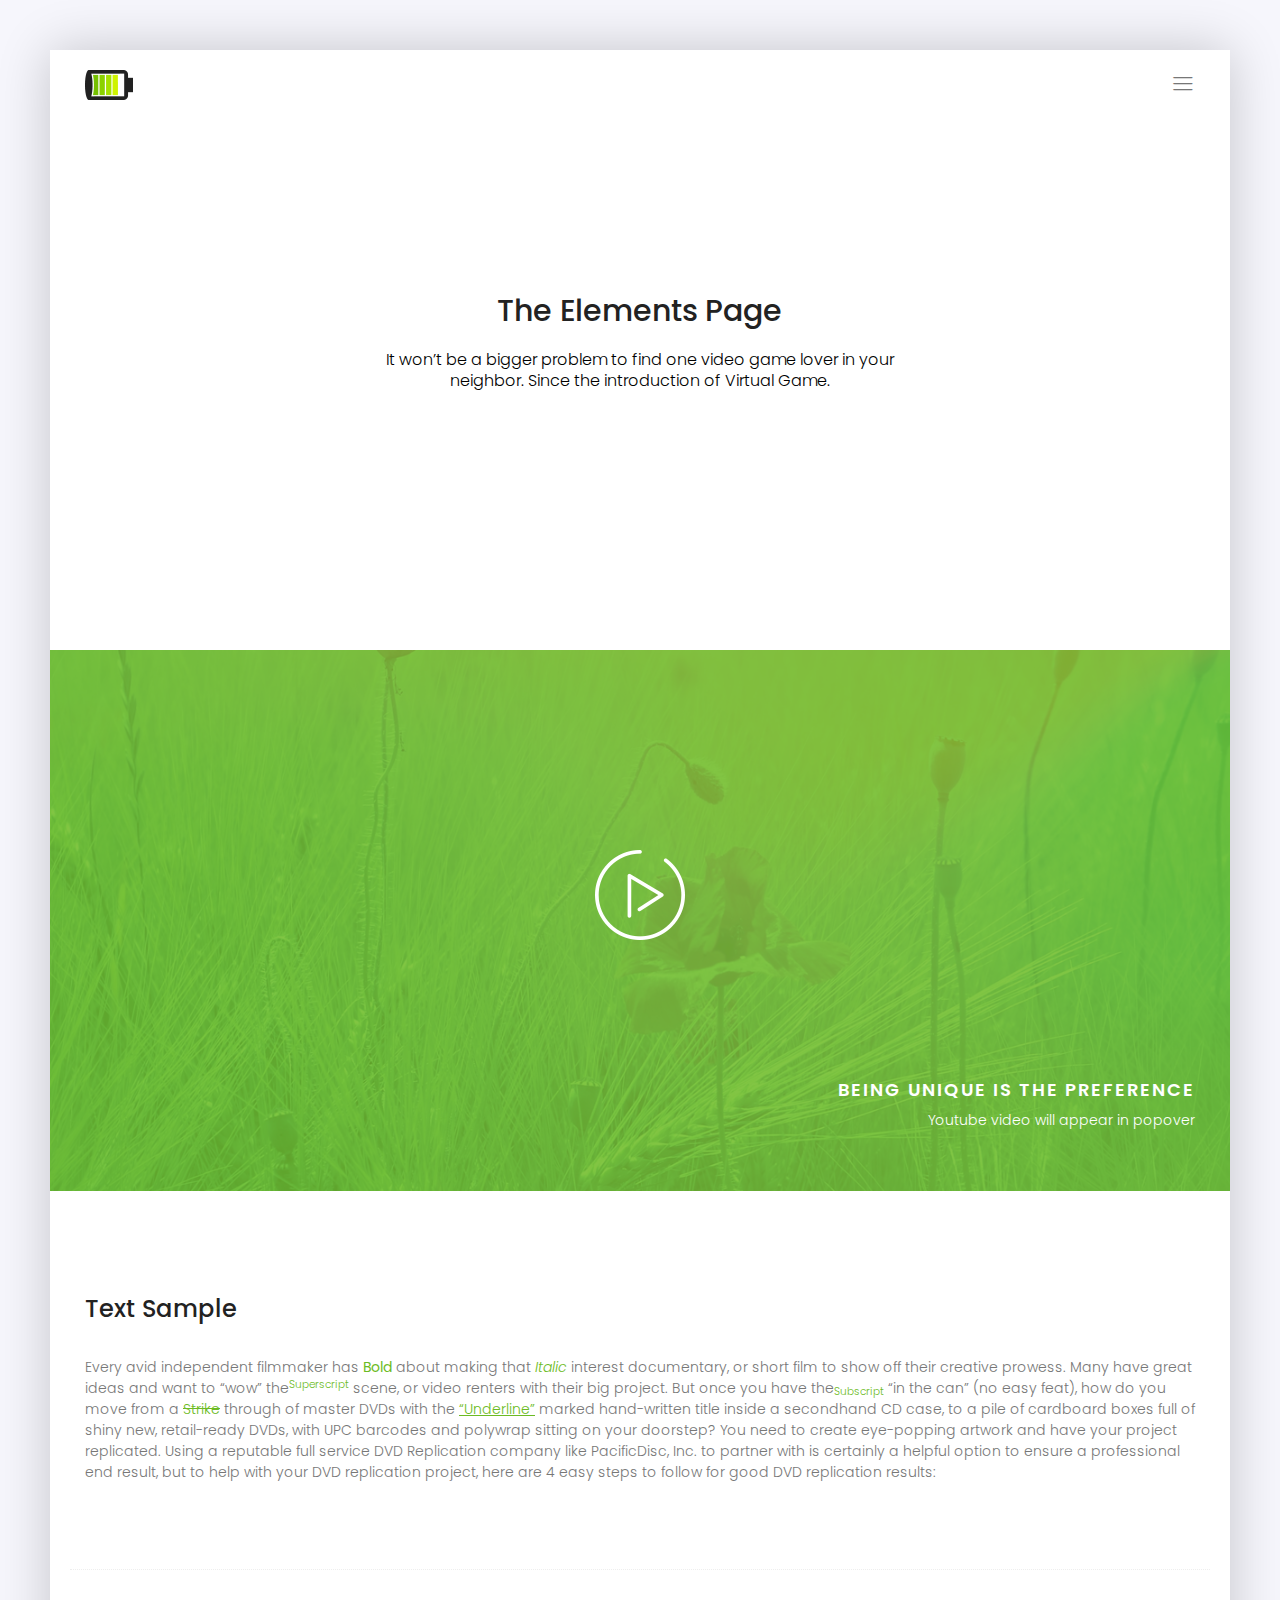
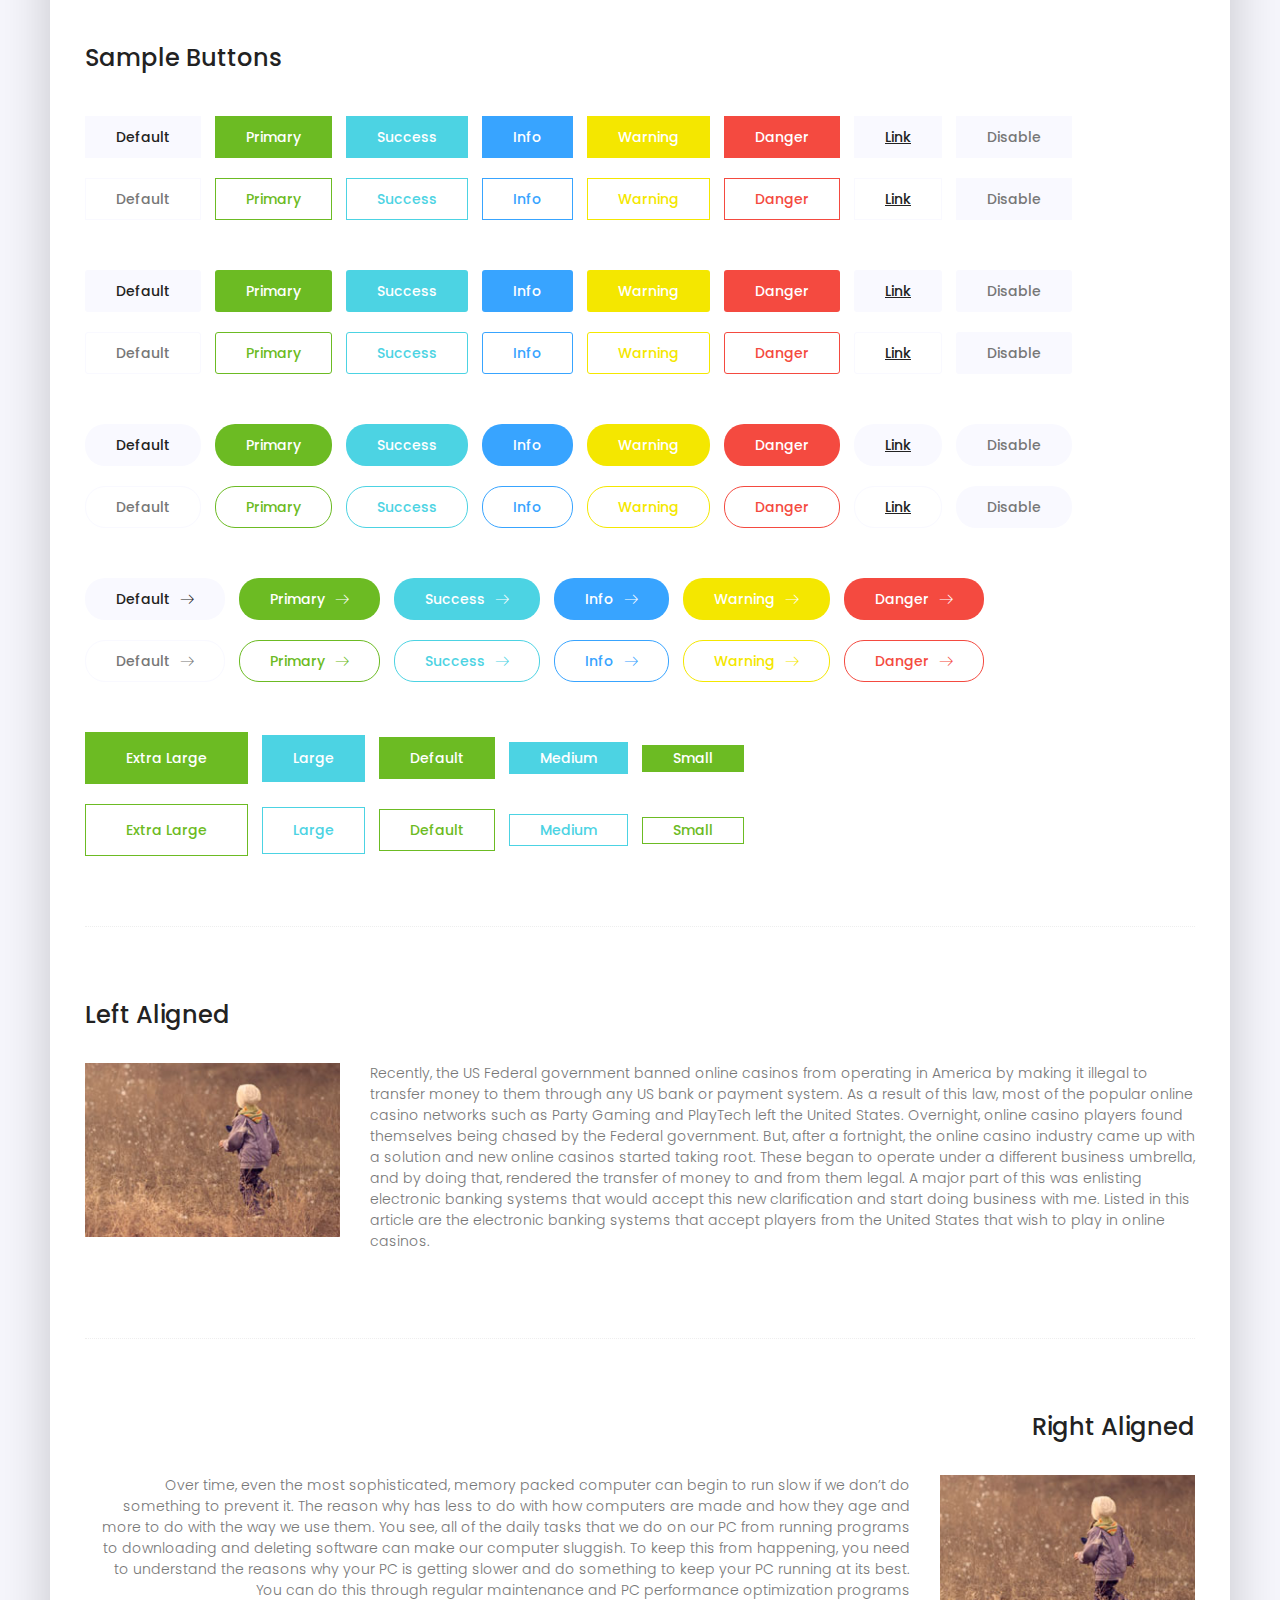
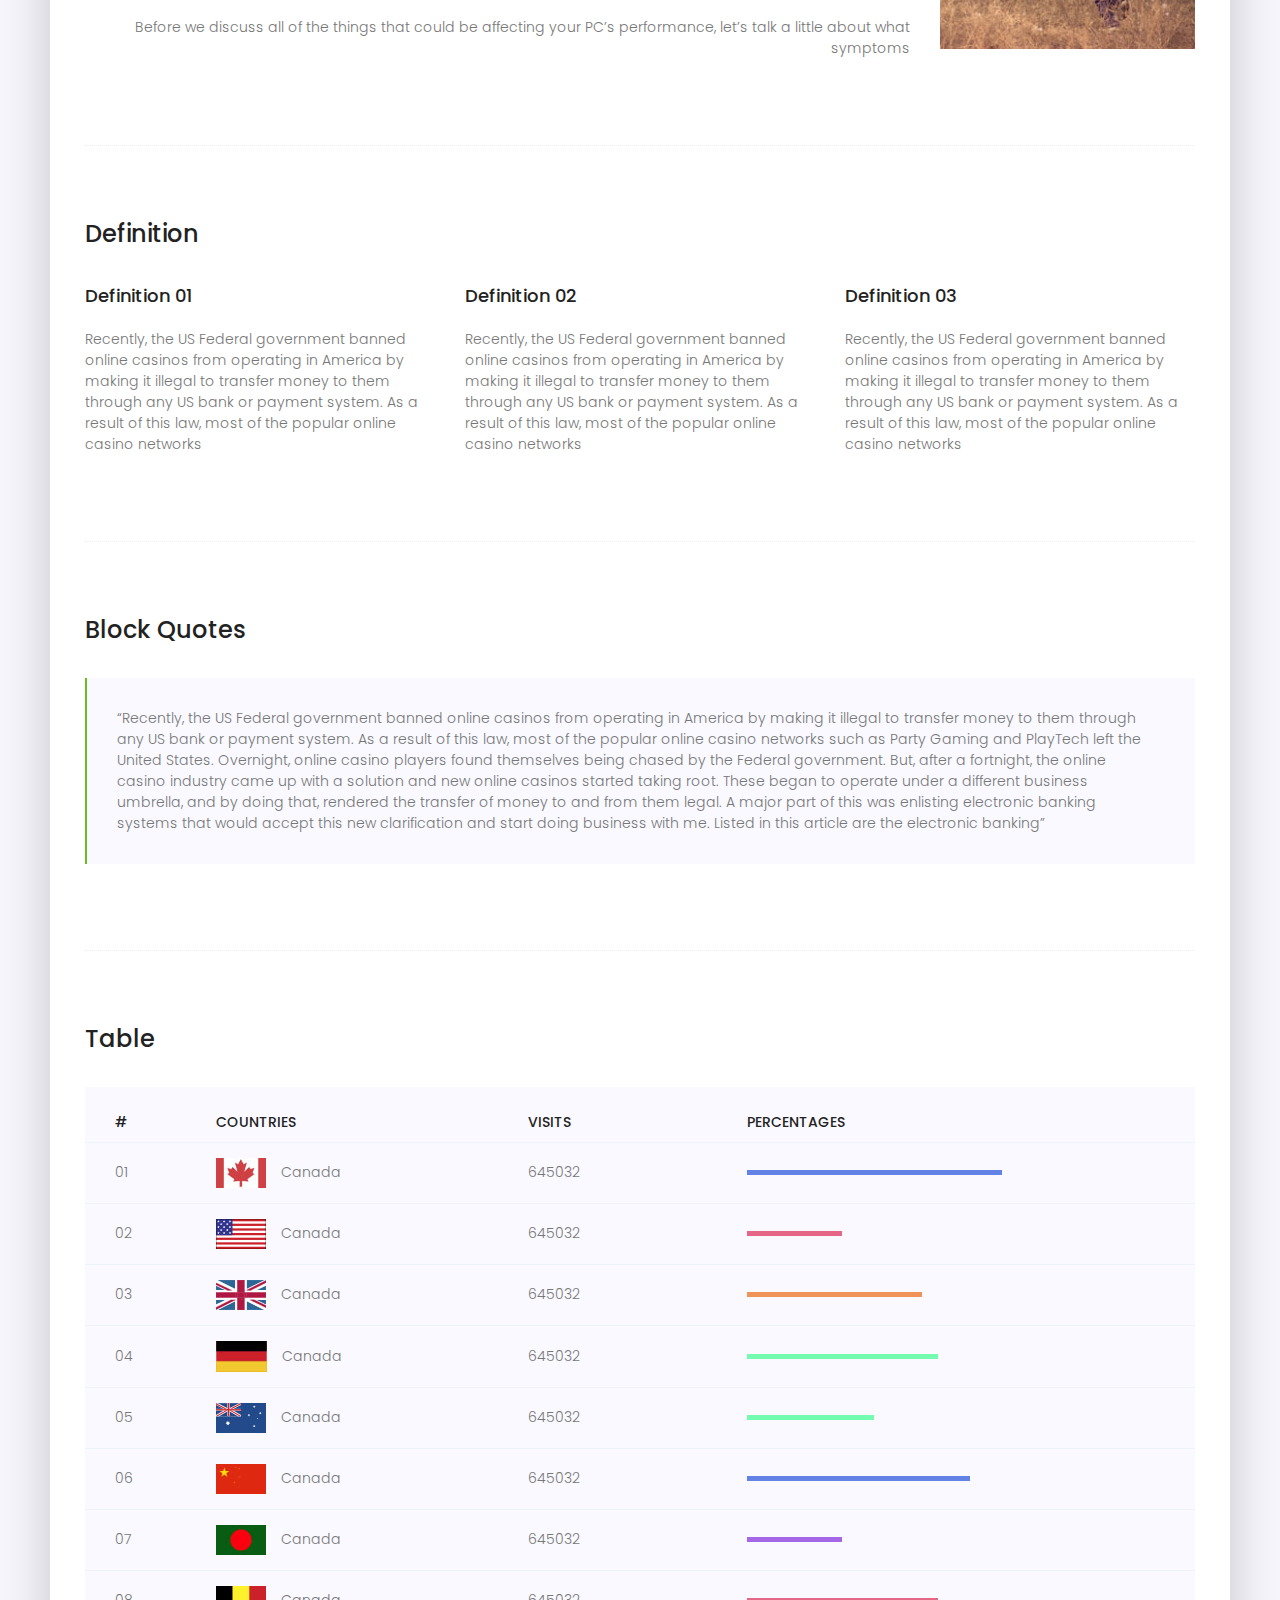
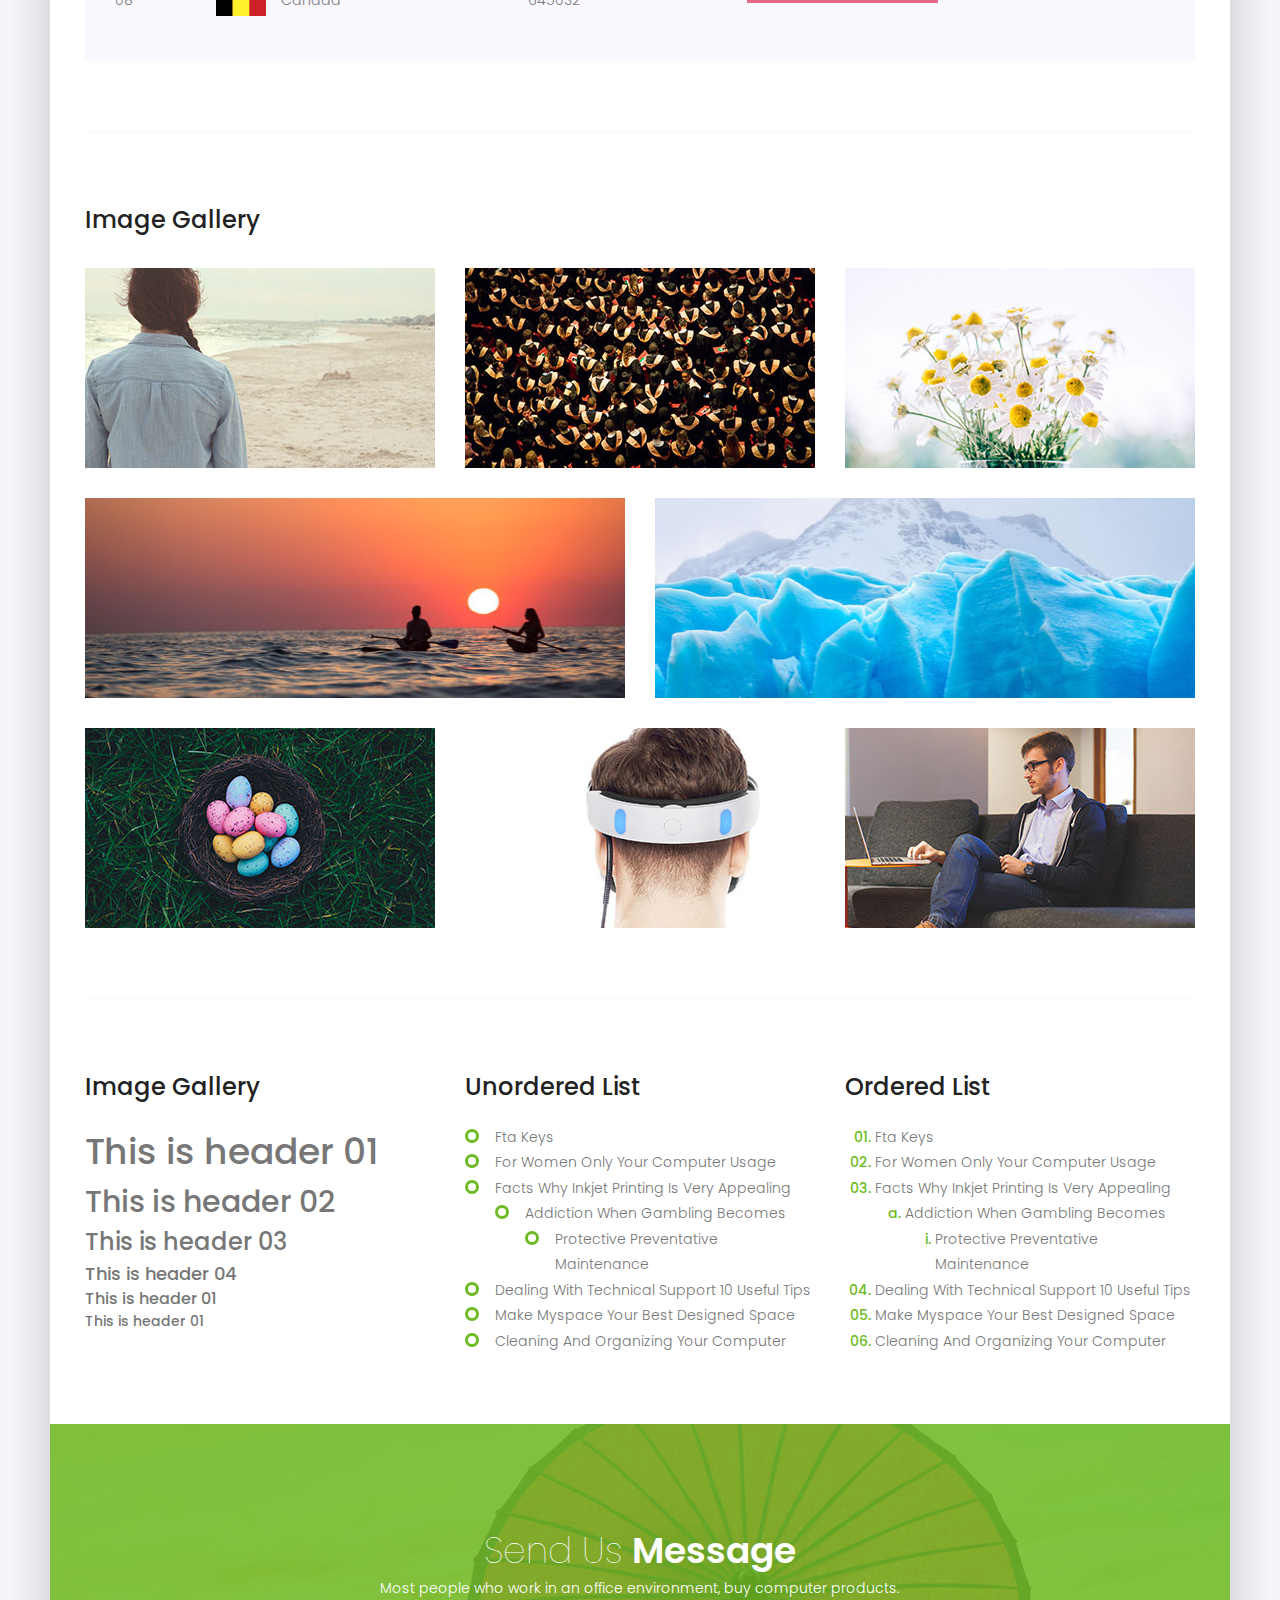
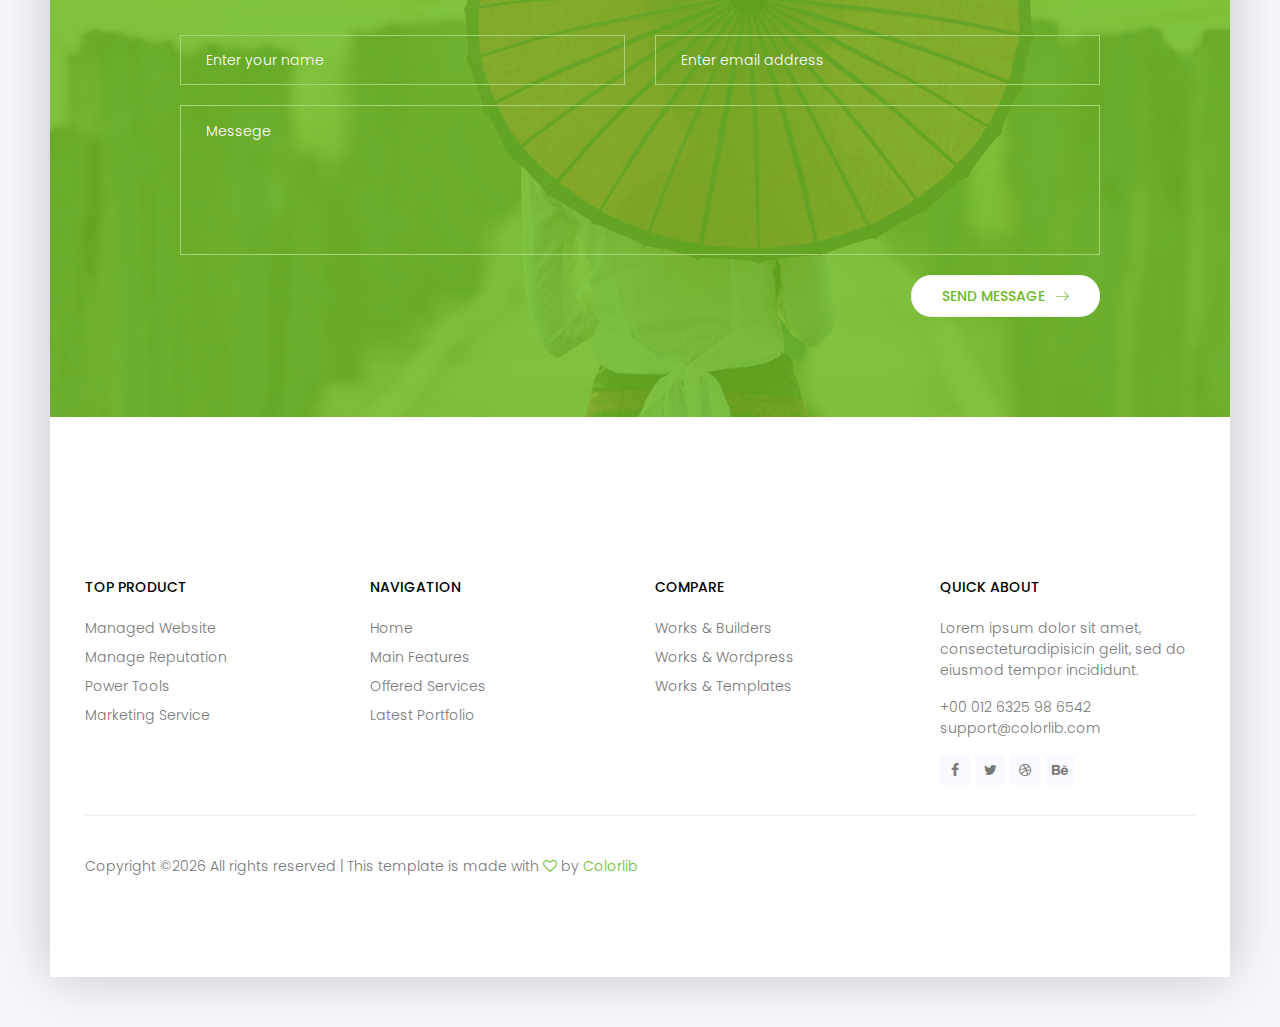
<file: front end/elements.html>
<!DOCTYPE html>
<html lang="zxx" class="no-js">
	<head>
		<!-- Mobile Specific Meta -->
		<meta name="viewport" content="width=device-width, initial-scale=1, shrink-to-fit=no">
		<!-- Favicon-->
		<link rel="shortcut icon" href="img/fav.png">
		<!-- Author Meta -->
		<meta name="author" content="Colorlib">
		<!-- Meta Description -->
		<meta name="description" content="">
		<!-- Meta Keyword -->
		<meta name="keywords" content="">
		<!-- meta character set -->
		<meta charset="UTF-8">
		<!-- Site Title -->
		<title>CellOn</title>
		<link href="https://fonts.googleapis.com/css?family=Poppins:300,500,600" rel="stylesheet">
		<!--
		CSS
		============================================= -->
		<link rel="stylesheet" href="css/linearicons.css">
		<link rel="stylesheet" href="css/owl.carousel.css">
		<link rel="stylesheet" href="css/font-awesome.min.css">
		<link rel="stylesheet" href="css/nice-select.css">
		<link rel="stylesheet" href="css/magnific-popup.css">
		<link rel="stylesheet" href="css/bootstrap.css">
		<link rel="stylesheet" href="css/main.css">
	</head>
	<body>
	<div class="oz-body-wrap">
		<!-- Start Header Area -->
		<header class="default-header generic-header">
			<div class="container-fluid">
				<div class="header-wrap">
					<div class="header-top d-flex justify-content-between align-items-center">
						<div class="logo">
							<a href="index.html"><img src="img/logo.png" alt=""></a>
						</div>
						<div class="main-menubar d-flex align-items-center">
							<nav class="hide">
								<a href="index.html">Home</a>
								<a href="generic.html">Generic</a>
								<a href="elements.html">Elements</a>
							</nav>
							<div class="menu-bar"><span class="lnr lnr-menu"></span></div>
						</div>
					</div>
				</div>
			</div>
		</header>
		<!-- End Header Area -->
		<!-- Start Banner Area -->
		<section class="generic-banner elements-banner relative">
			<div class="container">
				<div class="row height align-items-center justify-content-center">
					<div class="col-lg-10">
						<div class="banner-content text-center">
							<h2>The Elements Page</h2>
							<p>It won’t be a bigger problem to find one video game lover in your <br> neighbor. Since the introduction of Virtual Game.</p>
						</div>
					</div>
				</div>
			</div>
		</section>
		<!-- End Banner Area -->
			<!-- Start Video Area -->
			<section class="video-area pt-40 pb-40">
				<div class="overlay overlay-bg"></div>
				<div class="container">
					<div class="video-content">
						<a href="http://www.youtube.com/watch?v=0O2aH4XLbto" class="play-btn"><img src="img/play-btn.png" alt=""></a>
						<div class="video-desc">
							<h3 class="h2 text-white text-uppercase">Being unique is the preference</h3>
							<h4 class="text-white">Youtube video will appear in popover</h4>
						</div>
					</div>
				</div>
			</section>
			<!-- End Video Area -->
		<!-- Start Sample Area -->
		<section class="sample-text-area">
			<div class="container">
				<h3 class="text-heading">Text Sample</h3>
				<p class="sample-text">
					Every avid independent filmmaker has <b>Bold</b> about making that <i>Italic</i> interest documentary, or short film to show off their creative prowess. Many have great ideas and want to “wow” the<sup>Superscript</sup> scene, or video renters with their big project.  But once you have the<sub>Subscript</sub> “in the can” (no easy feat), how do you move from a <del>Strike</del> through of master DVDs with the <u>“Underline”</u> marked hand-written title inside a secondhand CD case, to a pile of cardboard boxes full of shiny new, retail-ready DVDs, with UPC barcodes and polywrap sitting on your doorstep?  You need to create eye-popping artwork and have your project replicated. Using a reputable full service DVD Replication company like PacificDisc, Inc. to partner with is certainly a helpful option to ensure a professional end result, but to help with your DVD replication project, here are 4 easy steps to follow for good DVD replication results:
				</p>
			</div>
		</section>
		<!-- End Sample Area -->
		<!-- Start Button -->
		<section class="button-area">
			<div class="container border-top-generic">
				<h3 class="text-heading">Sample Buttons</h3>
				<div class="button-group-area">
					<a href="#" class="genric-btn default">Default</a>
					<a href="#" class="genric-btn primary">Primary</a>
					<a href="#" class="genric-btn success">Success</a>
					<a href="#" class="genric-btn info">Info</a>
					<a href="#" class="genric-btn warning">Warning</a>
					<a href="#" class="genric-btn danger">Danger</a>
					<a href="#" class="genric-btn link">Link</a>
					<a href="#" class="genric-btn disable">Disable</a>
				</div>
				<div class="button-group-area mt-10">
					<a href="#" class="genric-btn default-border">Default</a>
					<a href="#" class="genric-btn primary-border">Primary</a>
					<a href="#" class="genric-btn success-border">Success</a>
					<a href="#" class="genric-btn info-border">Info</a>
					<a href="#" class="genric-btn warning-border">Warning</a>
					<a href="#" class="genric-btn danger-border">Danger</a>
					<a href="#" class="genric-btn link-border">Link</a>
					<a href="#" class="genric-btn disable">Disable</a>
				</div>
				<div class="button-group-area mt-40">
					<a href="#" class="genric-btn default radius">Default</a>
					<a href="#" class="genric-btn primary radius">Primary</a>
					<a href="#" class="genric-btn success radius">Success</a>
					<a href="#" class="genric-btn info radius">Info</a>
					<a href="#" class="genric-btn warning radius">Warning</a>
					<a href="#" class="genric-btn danger radius">Danger</a>
					<a href="#" class="genric-btn link radius">Link</a>
					<a href="#" class="genric-btn disable radius">Disable</a>
				</div>
				<div class="button-group-area mt-10">
					<a href="#" class="genric-btn default-border radius">Default</a>
					<a href="#" class="genric-btn primary-border radius">Primary</a>
					<a href="#" class="genric-btn success-border radius">Success</a>
					<a href="#" class="genric-btn info-border radius">Info</a>
					<a href="#" class="genric-btn warning-border radius">Warning</a>
					<a href="#" class="genric-btn danger-border radius">Danger</a>
					<a href="#" class="genric-btn link-border radius">Link</a>
					<a href="#" class="genric-btn disable radius">Disable</a>
				</div>
				<div class="button-group-area mt-40">
					<a href="#" class="genric-btn default circle">Default</a>
					<a href="#" class="genric-btn primary circle">Primary</a>
					<a href="#" class="genric-btn success circle">Success</a>
					<a href="#" class="genric-btn info circle">Info</a>
					<a href="#" class="genric-btn warning circle">Warning</a>
					<a href="#" class="genric-btn danger circle">Danger</a>
					<a href="#" class="genric-btn link circle">Link</a>
					<a href="#" class="genric-btn disable circle">Disable</a>
				</div>
				<div class="button-group-area mt-10">
					<a href="#" class="genric-btn default-border circle">Default</a>
					<a href="#" class="genric-btn primary-border circle">Primary</a>
					<a href="#" class="genric-btn success-border circle">Success</a>
					<a href="#" class="genric-btn info-border circle">Info</a>
					<a href="#" class="genric-btn warning-border circle">Warning</a>
					<a href="#" class="genric-btn danger-border circle">Danger</a>
					<a href="#" class="genric-btn link-border circle">Link</a>
					<a href="#" class="genric-btn disable circle">Disable</a>
				</div>
				<div class="button-group-area mt-40">
					<a href="#" class="genric-btn default circle arrow">Default<span class="lnr lnr-arrow-right"></span></a>
					<a href="#" class="genric-btn primary circle arrow">Primary<span class="lnr lnr-arrow-right"></span></a>
					<a href="#" class="genric-btn success circle arrow">Success<span class="lnr lnr-arrow-right"></span></a>
					<a href="#" class="genric-btn info circle arrow">Info<span class="lnr lnr-arrow-right"></span></a>
					<a href="#" class="genric-btn warning circle arrow">Warning<span class="lnr lnr-arrow-right"></span></a>
					<a href="#" class="genric-btn danger circle arrow">Danger<span class="lnr lnr-arrow-right"></span></a>
				</div>
				<div class="button-group-area mt-10">
					<a href="#" class="genric-btn default-border circle arrow">Default<span class="lnr lnr-arrow-right"></span></a>
					<a href="#" class="genric-btn primary-border circle arrow">Primary<span class="lnr lnr-arrow-right"></span></a>
					<a href="#" class="genric-btn success-border circle arrow">Success<span class="lnr lnr-arrow-right"></span></a>
					<a href="#" class="genric-btn info-border circle arrow">Info<span class="lnr lnr-arrow-right"></span></a>
					<a href="#" class="genric-btn warning-border circle arrow">Warning<span class="lnr lnr-arrow-right"></span></a>
					<a href="#" class="genric-btn danger-border circle arrow">Danger<span class="lnr lnr-arrow-right"></span></a>
				</div>
				<div class="button-group-area mt-40">
					<a href="#" class="genric-btn primary e-large">Extra Large</a>
					<a href="#" class="genric-btn success large">Large</a>
					<a href="#" class="genric-btn primary">Default</a>
					<a href="#" class="genric-btn success medium">Medium</a>
					<a href="#" class="genric-btn primary small">Small</a>
				</div>
				<div class="button-group-area mt-10">
					<a href="#" class="genric-btn primary-border e-large">Extra Large</a>
					<a href="#" class="genric-btn success-border large">Large</a>
					<a href="#" class="genric-btn primary-border">Default</a>
					<a href="#" class="genric-btn success-border medium">Medium</a>
					<a href="#" class="genric-btn primary-border small">Small</a>
				</div>
			</div>
		</section>
		<!-- End Button -->
		<!-- Start Align Area -->
		<div class="white-bg">
		    <div class="container">
		        <div class="section-top-border">
		            <h3 class="mb-30">Left Aligned</h3>
		            <div class="row">
		                <div class="col-md-3">
		                    <img src="img/d.jpg" alt="" class="img-fluid">
		                </div>
		                <div class="col-md-9 mt-sm-20">
		                    <p>Recently, the US Federal government banned online casinos from operating in America by making it illegal to transfer money to them through any US bank or payment system. As a result of this law, most of the popular online casino networks such as Party Gaming and PlayTech left the United States. Overnight, online casino players found themselves being chased by the Federal government. But, after a fortnight, the online casino industry came up with a solution and new online casinos started taking root. These began to operate under a different business umbrella, and by doing that, rendered the transfer of money to and from them legal. A major part of this was enlisting electronic banking systems that would accept this new clarification and start doing business with me. Listed in this article are the electronic banking systems that accept players from the United States that wish to play in online casinos.</p>
		                </div>
		            </div>
		        </div>
		        <div class="section-top-border text-right">
		            <h3 class="mb-30">Right Aligned</h3>
		            <div class="row">
		                <div class="col-md-9">
		                    <p class="text-right">Over time, even the most sophisticated, memory packed computer can begin to run slow if we don’t do something to prevent it. The reason why has less to do with how computers are made and how they age and more to do with the way we use them. You see, all of the daily tasks that we do on our PC from running programs to downloading and deleting software can make our computer sluggish. To keep this from happening, you need to understand the reasons why your PC is getting slower and do something to keep your PC running at its best. You can do this through regular maintenance and PC performance optimization programs</p>
		                    <p class="text-right">Before we discuss all of the things that could be affecting your PC’s performance, let’s talk a little about what symptoms</p>
		                </div>
		                <div class="col-md-3">
		                    <img src="img/d.jpg" alt="" class="img-fluid">
		                </div>
		            </div>
		        </div>
		        <div class="section-top-border">
		            <h3 class="mb-30">Definition</h3>
		            <div class="row">
		                <div class="col-md-4">
		                    <div class="single-defination">
		                        <h4 class="mb-20">Definition 01</h4>
		                        <p>Recently, the US Federal government banned online casinos from operating in America by making it illegal to transfer money to them through any US bank or payment system. As a result of this law, most of the popular online casino networks</p>
		                    </div>
		                </div>
		                <div class="col-md-4">
		                    <div class="single-defination">
		                        <h4 class="mb-20">Definition 02</h4>
		                        <p>Recently, the US Federal government banned online casinos from operating in America by making it illegal to transfer money to them through any US bank or payment system. As a result of this law, most of the popular online casino networks</p>
		                    </div>
		                </div>
		                <div class="col-md-4">
		                    <div class="single-defination">
		                        <h4 class="mb-20">Definition 03</h4>
		                        <p>Recently, the US Federal government banned online casinos from operating in America by making it illegal to transfer money to them through any US bank or payment system. As a result of this law, most of the popular online casino networks</p>
		                    </div>
		                </div>
		            </div>
		        </div>
		        <div class="section-top-border">
		            <h3 class="mb-30">Block Quotes</h3>
		            <div class="row">
		                <div class="col-lg-12">
		                    <blockquote class="generic-blockquote">
		                        “Recently, the US Federal government banned online casinos from operating in America by making it illegal to transfer money to them through any US bank or payment system. As a result of this law, most of the popular online casino networks such as Party Gaming and PlayTech left the United States. Overnight, online casino players found themselves being chased by the Federal government. But, after a fortnight, the online casino industry came up with a solution and new online casinos started taking root. These began to operate under a different business umbrella, and by doing that, rendered the transfer of money to and from them legal. A major part of this was enlisting electronic banking systems that would accept this new clarification and start doing business with me. Listed in this article are the electronic banking”
		                    </blockquote>
		                </div>
		            </div>
		        </div>
		        <div class="section-top-border">
		            <h3 class="mb-30">Table</h3>
		            <div class="progress-table-wrap">
		                <div class="progress-table">
		                    <div class="table-head">
		                        <div class="serial">#</div>
		                        <div class="country">Countries</div>
		                        <div class="visit">Visits</div>
		                        <div class="percentage">Percentages</div>
		                    </div>
		                    <div class="table-row">
		                        <div class="serial">01</div>
		                        <div class="country"> <img src="img/f1.jpg" alt="flag">Canada</div>
		                        <div class="visit">645032</div>
		                        <div class="percentage">
		                            <div class="progress">
		                                <div class="progress-bar color-1" role="progressbar" style="width: 80%" aria-valuenow="80" aria-valuemin="0" aria-valuemax="100"></div>
		                            </div>
		                        </div>
		                    </div>
		                    <div class="table-row">
		                        <div class="serial">02</div>
		                        <div class="country"> <img src="img/f2.jpg" alt="flag">Canada</div>
		                        <div class="visit">645032</div>
		                        <div class="percentage">
		                            <div class="progress">
		                                <div class="progress-bar color-2" role="progressbar" style="width: 30%" aria-valuenow="30" aria-valuemin="0" aria-valuemax="100"></div>
		                            </div>
		                        </div>
		                    </div>
		                    <div class="table-row">
		                        <div class="serial">03</div>
		                        <div class="country"> <img src="img/f3.jpg" alt="flag">Canada</div>
		                        <div class="visit">645032</div>
		                        <div class="percentage">
		                            <div class="progress">
		                                <div class="progress-bar color-3" role="progressbar" style="width: 55%" aria-valuenow="55" aria-valuemin="0" aria-valuemax="100"></div>
		                            </div>
		                        </div>
		                    </div>
		                    <div class="table-row">
		                        <div class="serial">04</div>
		                        <div class="country"> <img src="img/f4.jpg" alt="flag">Canada</div>
		                        <div class="visit">645032</div>
		                        <div class="percentage">
		                            <div class="progress">
		                                <div class="progress-bar color-4" role="progressbar" style="width: 60%" aria-valuenow="60" aria-valuemin="0" aria-valuemax="100"></div>
		                            </div>
		                        </div>
		                    </div>
		                    <div class="table-row">
		                        <div class="serial">05</div>
		                        <div class="country"> <img src="img/f5.jpg" alt="flag">Canada</div>
		                        <div class="visit">645032</div>
		                        <div class="percentage">
		                            <div class="progress">
		                                <div class="progress-bar color-5" role="progressbar" style="width: 40%" aria-valuenow="40" aria-valuemin="0" aria-valuemax="100"></div>
		                            </div>
		                        </div>
		                    </div>
		                    <div class="table-row">
		                        <div class="serial">06</div>
		                        <div class="country"> <img src="img/f6.jpg" alt="flag">Canada</div>
		                        <div class="visit">645032</div>
		                        <div class="percentage">
		                            <div class="progress">
		                                <div class="progress-bar color-6" role="progressbar" style="width: 70%" aria-valuenow="70" aria-valuemin="0" aria-valuemax="100"></div>
		                            </div>
		                        </div>
		                    </div>
		                    <div class="table-row">
		                        <div class="serial">07</div>
		                        <div class="country"> <img src="img/f7.jpg" alt="flag">Canada</div>
		                        <div class="visit">645032</div>
		                        <div class="percentage">
		                            <div class="progress">
		                                <div class="progress-bar color-7" role="progressbar" style="width: 30%" aria-valuenow="30" aria-valuemin="0" aria-valuemax="100"></div>
		                            </div>
		                        </div>
		                    </div>
		                    <div class="table-row">
		                        <div class="serial">08</div>
		                        <div class="country"> <img src="img/f8.jpg" alt="flag">Canada</div>
		                        <div class="visit">645032</div>
		                        <div class="percentage">
		                            <div class="progress">
		                                <div class="progress-bar color-8" role="progressbar" style="width: 60%" aria-valuenow="60" aria-valuemin="0" aria-valuemax="100"></div>
		                            </div>
		                        </div>
		                    </div>
		                </div>
		            </div>
		        </div>
		        <div class="section-top-border">
		            <h3>Image Gallery</h3>
		            <div class="row gallery-item">
		                <div class="col-md-4">
		                    <a href="img/g1.jpg" class="img-pop-up">
		                        <div class="single-gallery-image" style="background: url(img/g1.jpg);"></div>
		                    </a>
		                </div>
		                <div class="col-md-4">
		                    <a href="img/g2.jpg" class="img-pop-up">
		                        <div class="single-gallery-image" style="background: url(img/g2.jpg);"></div>
		                    </a>
		                </div>
		                <div class="col-md-4">
		                    <a href="img/g3.jpg" class="img-pop-up">
		                        <div class="single-gallery-image" style="background: url(img/g3.jpg);"></div>
		                    </a>
		                </div>
		                <div class="col-md-6">
		                    <a href="img/g4.jpg" class="img-pop-up">
		                        <div class="single-gallery-image" style="background: url(img/g4.jpg);"></div>
		                    </a>
		                </div>
		                <div class="col-md-6">
		                    <a href="img/g5.jpg" class="img-pop-up">
		                        <div class="single-gallery-image" style="background: url(img/g5.jpg);"></div>
		                    </a>
		                </div>
		                <div class="col-md-4">
		                    <a href="img/g6.jpg" class="img-pop-up">
		                        <div class="single-gallery-image" style="background: url(img/g6.jpg);"></div>
		                    </a>
		                </div>
		                <div class="col-md-4">
		                    <a href="img/g7.jpg" class="img-pop-up">
		                        <div class="single-gallery-image" style="background: url(img/g7.jpg);"></div>
		                    </a>
		                </div>
		                <div class="col-md-4">
		                    <a href="img/g8.jpg" class="img-pop-up">
		                        <div class="single-gallery-image" style="background: url(img/g8.jpg);"></div>
		                    </a>
		                </div>
		            </div>
		        </div>
		        <div class="section-top-border">
		            <div class="row">
		                <div class="col-md-4">
		                    <h3 class="mb-20">Image Gallery</h3>
		                    <div class="typography">
		                        <h1>This is header 01</h1>
		                        <h2>This is header 02</h2>
		                        <h3>This is header 03</h3>
		                        <h4>This is header 04</h4>
		                        <h5>This is header 01</h5>
		                        <h6>This is header 01</h6>
		                    </div>
		                </div>
		                <div class="col-md-4 mt-sm-30">
		                    <h3 class="mb-20">Unordered List</h3>
		                    <div class="">
		                        <ul class="unordered-list">
		                            <li>Fta Keys</li>
		                            <li>For Women Only Your Computer Usage</li>
		                            <li>Facts Why Inkjet Printing Is Very Appealing
		                                <ul>
		                                    <li>Addiction When Gambling Becomes
		                                        <ul>
		                                            <li>Protective Preventative Maintenance</li>
		                                        </ul>
		                                    </li>
		                                </ul>
		                            </li>
		                            <li>Dealing With Technical Support 10 Useful Tips</li>
		                            <li>Make Myspace Your Best Designed Space</li>
		                            <li>Cleaning And Organizing Your Computer</li>
		                        </ul>
		                    </div>
		                </div>
		                <div class="col-md-4 mt-sm-30">
		                    <h3 class="mb-20">Ordered List</h3>
		                    <div class="">
		                        <ol class="ordered-list">
		                            <li><span>Fta Keys</span></li>
		                            <li><span>For Women Only Your Computer Usage</span></li>
		                            <li><span>Facts Why Inkjet Printing Is Very Appealing</span>
		                                <ol class="ordered-list-alpha">
		                                    <li><span>Addiction When Gambling Becomes</span>
		                                        <ol class="ordered-list-roman">
		                                            <li><span>Protective Preventative Maintenance</span></li>
		                                        </ol>
		                                    </li>
		                                </ol>
		                            </li>
		                            <li><span>Dealing With Technical Support 10 Useful Tips</span></li>
		                            <li><span>Make Myspace Your Best Designed Space</span></li>
		                            <li><span>Cleaning And Organizing Your Computer</span></li>
		                        </ol>
		                    </div>
		                </div>
		            </div>
		        </div>
		    </div>
		</div>
		<!-- Start Conatct- Area -->
		<section class="contact-area pt-100 pb-100 relative">
			<div class="overlay overlay-bg"></div>
			<div class="container">
				<div class="row justify-content-center text-center">
					<div class="single-contact col-lg-6 col-md-8">
						<h2 class="text-white">Send Us <span>Message</span></h2>
						<p class="text-white">
							Most people who work in an office environment, buy computer products.
						</p>
					</div>
				</div>
				<form id="myForm" action="mail.php" method="post" class="contact-form">
					<div class="row justify-content-center">
						<div class="col-lg-5">
							<input name="fname" placeholder="Enter your name" onfocus="this.placeholder = ''" onblur="this.placeholder = 'Enter your name'" class="common-input mt-20" required="" type="text">
						</div>
						<div class="col-lg-5">
							<input name="email" placeholder="Enter email address" pattern="[A-Za-z0-9._%+-]+@[A-Za-z0-9.-]+\.[A-Za-z]{1,63}$" onfocus="this.placeholder = ''" onblur="this.placeholder = 'Enter email address'" class="common-input mt-20" required="" type="email">
						</div>
						<div class="col-lg-10">
							<textarea class="common-textarea mt-20" name="message" placeholder="Messege" onfocus="this.placeholder = ''" onblur="this.placeholder = 'Messege'" required=""></textarea>
					</div>
					<div class="col-lg-10 d-flex justify-content-end">
						<button class="primary-btn white-bg d-inline-flex align-items-center mt-20"><span class="mr-10">Send Message</span><span class="lnr lnr-arrow-right"></span></button> <br>
					</div>
					<div class="alert-msg"></div>
					</div>
				</form>
			</div>
		</section>
		<!-- End Conatct- Area -->
		<!-- Strat Footer Area -->
		<footer class="section-gap">
			<div class="container">
				<div class="row pt-60">
					<div class="col-lg-3 col-sm-6">
						<div class="single-footer-widget">
							<h6 class="text-uppercase mb-20">Top Product</h6>
							<ul class="footer-nav">
								<li><a href="#">Managed Website</a></li>
								<li><a href="#">Manage Reputation</a></li>
								<li><a href="#">Power Tools</a></li>
								<li><a href="#">Marketing Service</a></li>
							</ul>
						</div>
					</div>
					<div class="col-lg-3 col-sm-6">
						<div class="single-footer-widget">
							<h6 class="text-uppercase mb-20">Navigation</h6>
							<ul class="footer-nav">
								<li><a href="#">Home</a></li>
								<li><a href="#">Main Features</a></li>
								<li><a href="#">Offered Services</a></li>
								<li><a href="#">Latest Portfolio</a></li>
							</ul>
						</div>
					</div>
					<div class="col-lg-3 col-sm-6">
						<div class="single-footer-widget">
							<h6 class="text-uppercase mb-20">Compare</h6>
							<ul class="footer-nav">
								<li><a href="#">Works & Builders</a></li>
								<li><a href="#">Works & Wordpress</a></li>
								<li><a href="#">Works & Templates</a></li>
							</ul>
						</div>
					</div>

					<div class="col-lg-3 col-sm-6">
						<div class="single-footer-widget">
							<h6 class="text-uppercase mb-20">Quick About</h6>
							<p>
								Lorem ipsum dolor sit amet, consecteturadipisicin gelit, sed do eiusmod tempor incididunt.
							</p>
							<p>
								+00 012 6325 98 6542 <br>
								support@colorlib.com
							</p>
							<div class="footer-social d-flex align-items-center">
								<a href="#"><i class="fa fa-facebook"></i></a>
								<a href="#"><i class="fa fa-twitter"></i></a>
								<a href="#"><i class="fa fa-dribbble"></i></a>
								<a href="#"><i class="fa fa-behance"></i></a>
							</div>
						</div>
					</div>
				</div>
				<div class="footer-bottom d-flex justify-content-between align-items-center flex-wrap">
					<!-- Link back to Colorlib can't be removed. Template is licensed under CC BY 3.0. -->
					<p class="footer-text m-0">Copyright &copy;<script>document.write(new Date().getFullYear());</script> All rights reserved | This template is made with <i class="fa fa-heart-o" aria-hidden="true"></i> by <a href="https://colorlib.com" target="_blank">Colorlib</a></p>
					<!-- Link back to Colorlib can't be removed. Template is licensed under CC BY 3.0. -->
				</div>
			</div>
		</footer>
		<!-- End Footer Area -->
		<script src="js/vendor/jquery-2.2.4.min.js"></script>
		<script src="https://cdnjs.cloudflare.com/ajax/libs/popper.js/1.11.0/umd/popper.min.js" integrity="sha384-b/U6ypiBEHpOf/4+1nzFpr53nxSS+GLCkfwBdFNTxtclqqenISfwAzpKaMNFNmj4" crossorigin="anonymous"></script>
		<script src="js/vendor/bootstrap.min.js"></script>
		<script src="js/jquery.ajaxchimp.min.js"></script>
		<script src="js/owl.carousel.min.js"></script>
		<script src="js/jquery.nice-select.min.js"></script>
		<script src="js/jquery.magnific-popup.min.js"></script>
		<script src="js/main.js"></script>
</body>
</html>
</file>
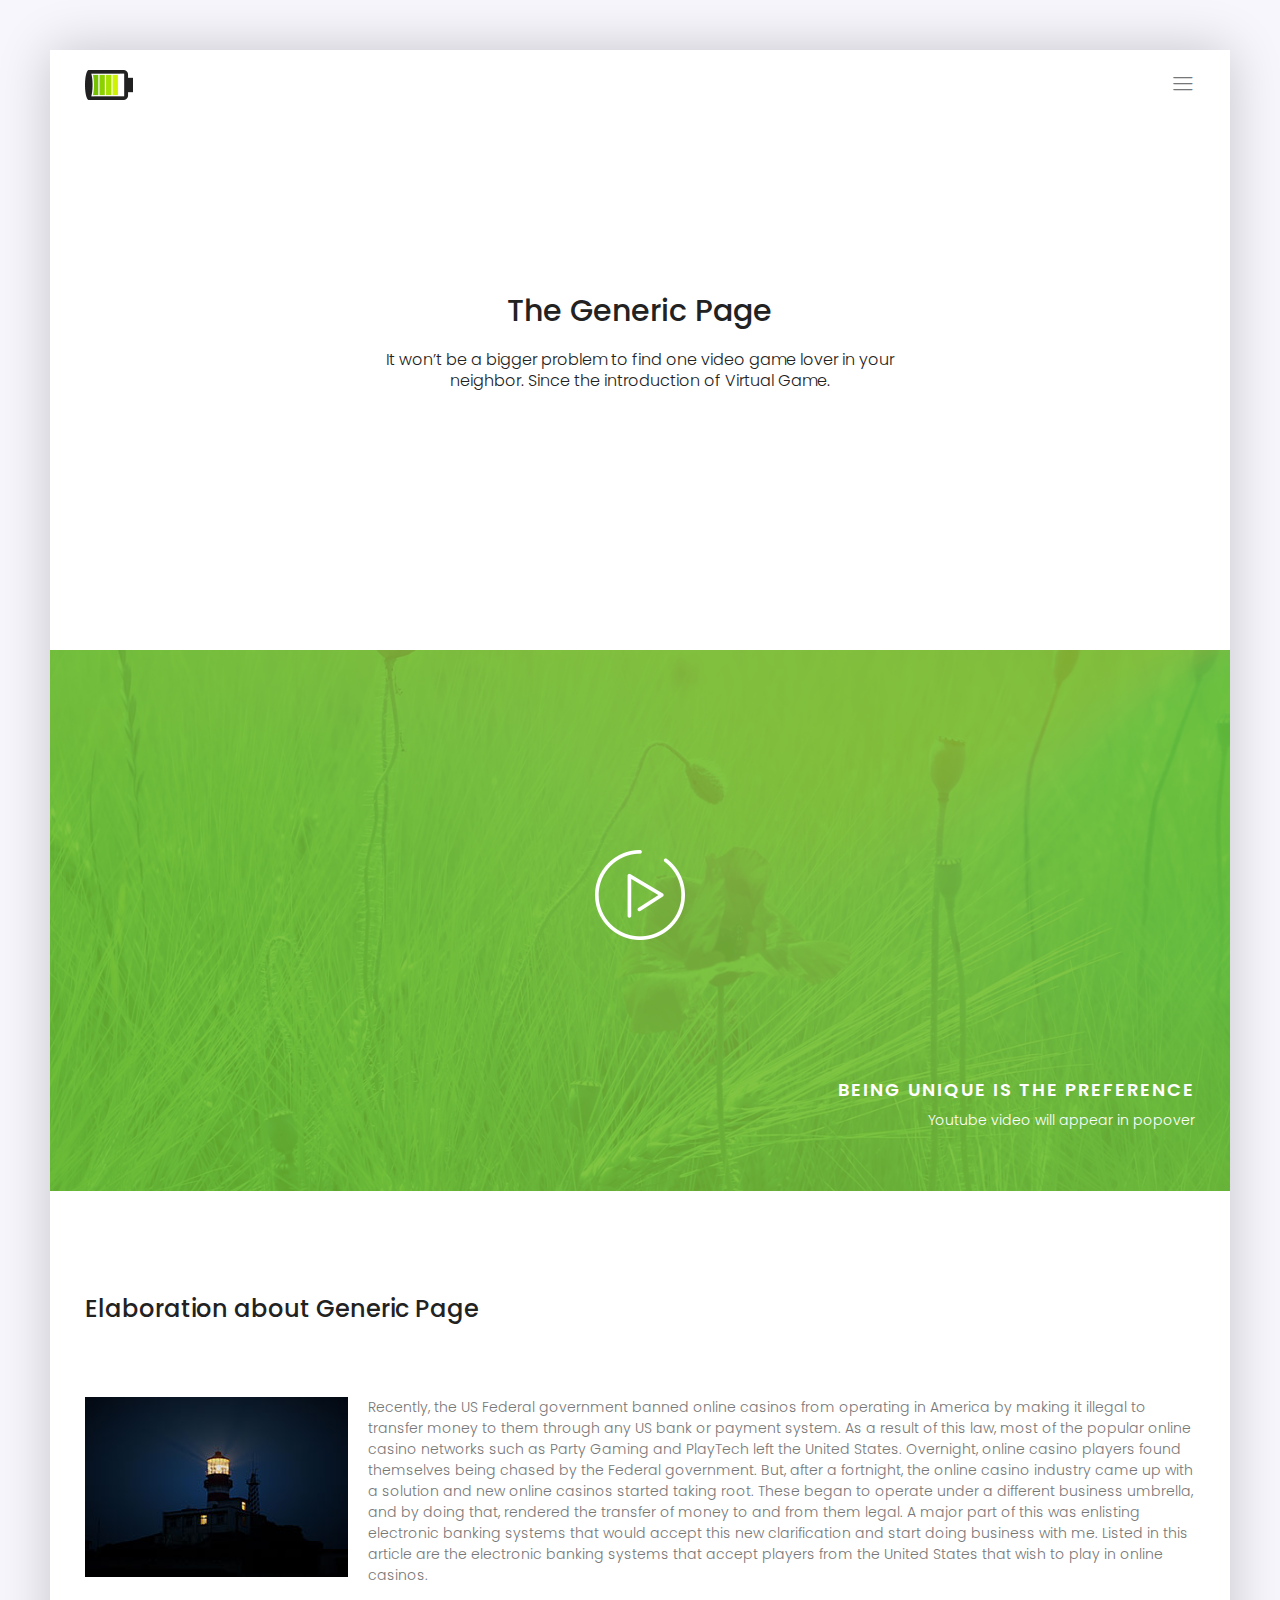
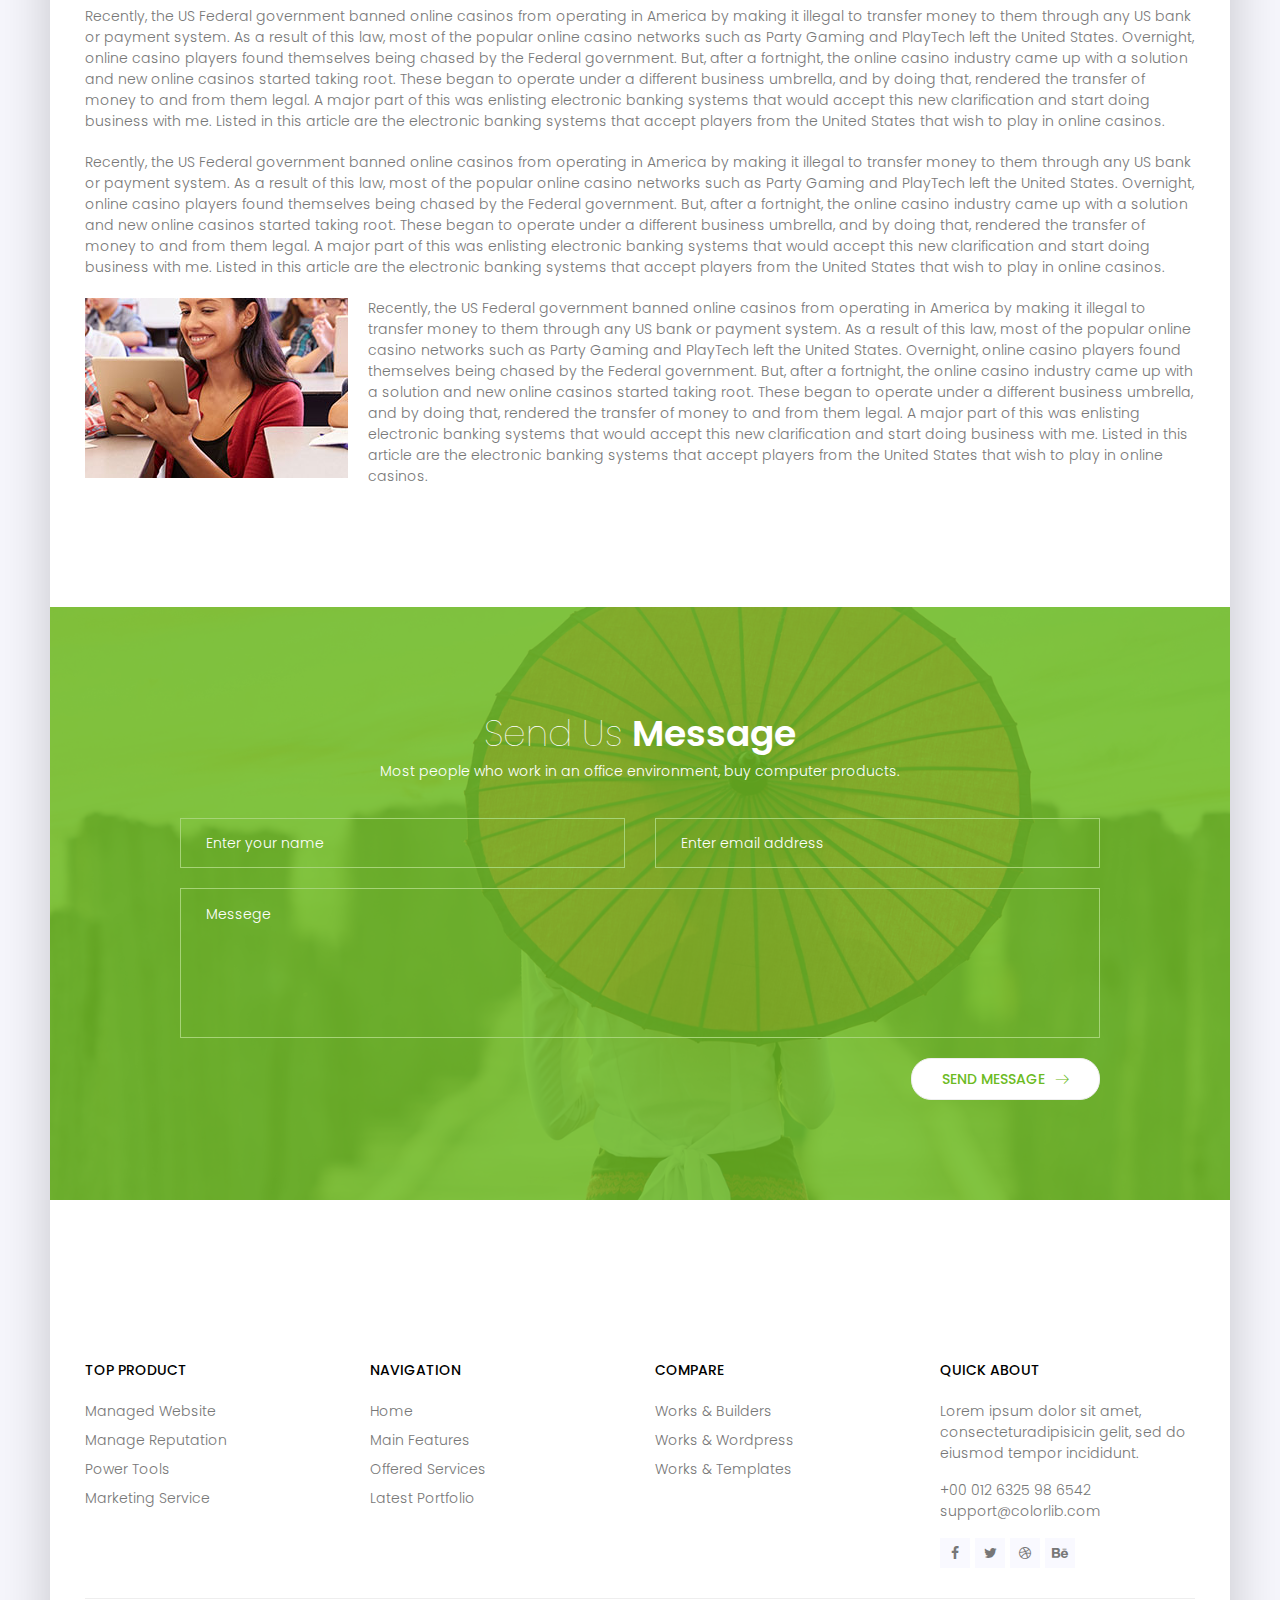
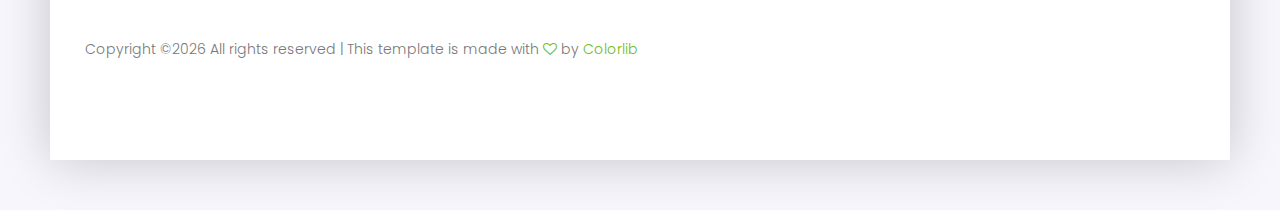
<file: front end/generic.html>
<!DOCTYPE html>
<html lang="zxx" class="no-js">
	<head>
		<!-- Mobile Specific Meta -->
		<meta name="viewport" content="width=device-width, initial-scale=1, shrink-to-fit=no">
		<!-- Favicon-->
		<link rel="shortcut icon" href="img/fav.png">
		<!-- Author Meta -->
		<meta name="author" content="Colorlib">
		<!-- Meta Description -->
		<meta name="description" content="">
		<!-- Meta Keyword -->
		<meta name="keywords" content="">
		<!-- meta character set -->
		<meta charset="UTF-8">
		<!-- Site Title -->
		<title>CellOn</title>
		<link href="https://fonts.googleapis.com/css?family=Poppins:300,500,600" rel="stylesheet">
		<!--
		CSS
		============================================= -->
		<link rel="stylesheet" href="css/linearicons.css">
		<link rel="stylesheet" href="css/owl.carousel.css">
		<link rel="stylesheet" href="css/font-awesome.min.css">
		<link rel="stylesheet" href="css/nice-select.css">
		<link rel="stylesheet" href="css/magnific-popup.css">
		<link rel="stylesheet" href="css/bootstrap.css">
		<link rel="stylesheet" href="css/main.css">
	</head>
	<body>
		<div class="oz-body-wrap">
			<!-- Start Header Area -->
			<header class="default-header generic-header">
				<div class="container-fluid">
					<div class="header-wrap">
						<div class="header-top d-flex justify-content-between align-items-center">
							<div class="logo">
								<a href="index.html"><img src="img/logo.png" alt=""></a>
							</div>
							<div class="main-menubar d-flex align-items-center">
								<nav class="hide">
									<a href="index.html">Home</a>
									<a href="generic.html">Generic</a>
									<a href="elements.html">Elements</a>
								</nav>
								<div class="menu-bar"><span class="lnr lnr-menu"></span></div>
							</div>
						</div>
					</div>
				</div>
			</header>
			<!-- End Header Area -->
			<!-- Start Banner Area -->
			<section class="generic-banner relative">
				<div class="overlay overlay-bg"></div>
				<div class="container">
					<div class="row height align-items-center justify-content-center">
						<div class="col-lg-10">
							<div class="banner-content text-center">
								<h2>The Generic Page</h2>
								<p>It won’t be a bigger problem to find one video game lover in your <br> neighbor. Since the introduction of Virtual Game.</p>
							</div>
						</div>
					</div>
				</div>
			</section>
			<!-- End Banner Area -->
			<!-- Start Video Area -->
			<section class="video-area pt-40 pb-40">
				<div class="overlay overlay-bg"></div>
				<div class="container">
					<div class="video-content">
						<a href="http://www.youtube.com/watch?v=0O2aH4XLbto" class="play-btn"><img src="img/play-btn.png" alt=""></a>
						<div class="video-desc">
							<h3 class="h2 text-white text-uppercase">Being unique is the preference</h3>
							<h4 class="text-white">Youtube video will appear in popover</h4>
						</div>
					</div>
				</div>
			</section>
			<!-- End Video Area -->
			<!-- About Generic Start -->
			<section class="about-generic-area">
				<div class="container border-top-generic">
					<h3 class="about-title mb-70">Elaboration about Generic Page</h3>
					<div class="row">
						<div class="col-md-12">
							<div class="img-text">
								<img src="img/a.jpg" alt="" class="img-fluid float-left mr-20 mb-20">
								<p>Recently, the US Federal government banned online casinos from operating in America by making it illegal to transfer money to them through any US bank or payment system. As a result of this law, most of the popular online casino networks such as Party Gaming and PlayTech left the United States. Overnight, online casino players found themselves being chased by the Federal government. But, after a fortnight, the online casino industry came up with a solution and new online casinos started taking root. These began to operate under a different business umbrella, and by doing that, rendered the transfer of money to and from them legal. A major part of this was enlisting electronic banking systems that would accept this new clarification and start doing business with me. Listed in this article are the electronic banking systems that accept players from the United States that wish to play in online casinos.</p>
							</div>
						</div>
						<div class="col-lg-12">
							<p>Recently, the US Federal government banned online casinos from operating in America by making it illegal to transfer money to them through any US bank or payment system. As a result of this law, most of the popular online casino networks such as Party Gaming and PlayTech left the United States. Overnight, online casino players found themselves being chased by the Federal government. But, after a fortnight, the online casino industry came up with a solution and new online casinos started taking root. These began to operate under a different business umbrella, and by doing that, rendered the transfer of money to and from them legal. A major part of this was enlisting electronic banking systems that would accept this new clarification and start doing business with me. Listed in this article are the electronic banking systems that accept players from the United States that wish to play in online casinos.</p>
						</div>
						<div class="col-lg-12">
							<p>Recently, the US Federal government banned online casinos from operating in America by making it illegal to transfer money to them through any US bank or payment system. As a result of this law, most of the popular online casino networks such as Party Gaming and PlayTech left the United States. Overnight, online casino players found themselves being chased by the Federal government. But, after a fortnight, the online casino industry came up with a solution and new online casinos started taking root. These began to operate under a different business umbrella, and by doing that, rendered the transfer of money to and from them legal. A major part of this was enlisting electronic banking systems that would accept this new clarification and start doing business with me. Listed in this article are the electronic banking systems that accept players from the United States that wish to play in online casinos.</p>
						</div>
						<div class="col-md-12">
							<div class="img-text">
								<img src="img/a2.jpg" alt="" class="img-fluid float-left mr-20 mb-20">
								<p>Recently, the US Federal government banned online casinos from operating in America by making it illegal to transfer money to them through any US bank or payment system. As a result of this law, most of the popular online casino networks such as Party Gaming and PlayTech left the United States. Overnight, online casino players found themselves being chased by the Federal government. But, after a fortnight, the online casino industry came up with a solution and new online casinos started taking root. These began to operate under a different business umbrella, and by doing that, rendered the transfer of money to and from them legal. A major part of this was enlisting electronic banking systems that would accept this new clarification and start doing business with me. Listed in this article are the electronic banking systems that accept players from the United States that wish to play in online casinos.</p>
							</div>
						</div>
					</div>
				</div>
			</section>
			<!-- End generic Area -->
			<!-- Start Conatct- Area -->
			<section class="contact-area pt-100 pb-100 relative">
				<div class="overlay overlay-bg"></div>
				<div class="container">
					<div class="row justify-content-center text-center">
						<div class="single-contact col-lg-6 col-md-8">
							<h2 class="text-white">Send Us <span>Message</span></h2>
							<p class="text-white">
								Most people who work in an office environment, buy computer products.
							</p>
						</div>
					</div>
					<form id="myForm" action="mail.php" method="post" class="contact-form">
						<div class="row justify-content-center">
							<div class="col-lg-5">
								<input name="fname" placeholder="Enter your name" onfocus="this.placeholder = ''" onblur="this.placeholder = 'Enter your name'" class="common-input mt-20" required="" type="text">
							</div>
							<div class="col-lg-5">
								<input name="email" placeholder="Enter email address" pattern="[A-Za-z0-9._%+-]+@[A-Za-z0-9.-]+\.[A-Za-z]{1,63}$" onfocus="this.placeholder = ''" onblur="this.placeholder = 'Enter email address'" class="common-input mt-20" required="" type="email">
							</div>
							<div class="col-lg-10">
								<textarea class="common-textarea mt-20" name="message" placeholder="Messege" onfocus="this.placeholder = ''" onblur="this.placeholder = 'Messege'" required=""></textarea>
						</div>
						<div class="col-lg-10 d-flex justify-content-end">
							<button class="primary-btn white-bg d-inline-flex align-items-center mt-20"><span class="mr-10">Send Message</span><span class="lnr lnr-arrow-right"></span></button> <br>
						</div>
						<div class="alert-msg"></div>
						</div>
					</form>
				</div>
			</section>
			<!-- End Conatct- Area -->
			<!-- Strat Footer Area -->
			<footer class="section-gap">
				<div class="container">
					<div class="row pt-60">
						<div class="col-lg-3 col-sm-6">
							<div class="single-footer-widget">
								<h6 class="text-uppercase mb-20">Top Product</h6>
								<ul class="footer-nav">
									<li><a href="#">Managed Website</a></li>
									<li><a href="#">Manage Reputation</a></li>
									<li><a href="#">Power Tools</a></li>
									<li><a href="#">Marketing Service</a></li>
								</ul>
							</div>
						</div>
						<div class="col-lg-3 col-sm-6">
							<div class="single-footer-widget">
								<h6 class="text-uppercase mb-20">Navigation</h6>
								<ul class="footer-nav">
									<li><a href="#">Home</a></li>
									<li><a href="#">Main Features</a></li>
									<li><a href="#">Offered Services</a></li>
									<li><a href="#">Latest Portfolio</a></li>
								</ul>
							</div>
						</div>
						<div class="col-lg-3 col-sm-6">
							<div class="single-footer-widget">
								<h6 class="text-uppercase mb-20">Compare</h6>
								<ul class="footer-nav">
									<li><a href="#">Works & Builders</a></li>
									<li><a href="#">Works & Wordpress</a></li>
									<li><a href="#">Works & Templates</a></li>
								</ul>
							</div>
						</div>

						<div class="col-lg-3 col-sm-6">
							<div class="single-footer-widget">
								<h6 class="text-uppercase mb-20">Quick About</h6>
								<p>
									Lorem ipsum dolor sit amet, consecteturadipisicin gelit, sed do eiusmod tempor incididunt.
								</p>
								<p>
									+00 012 6325 98 6542 <br>
									support@colorlib.com
								</p>
								<div class="footer-social d-flex align-items-center">
									<a href="#"><i class="fa fa-facebook"></i></a>
									<a href="#"><i class="fa fa-twitter"></i></a>
									<a href="#"><i class="fa fa-dribbble"></i></a>
									<a href="#"><i class="fa fa-behance"></i></a>
								</div>
							</div>
						</div>
					</div>
					<div class="footer-bottom d-flex justify-content-between align-items-center flex-wrap">
						<!-- Link back to Colorlib can't be removed. Template is licensed under CC BY 3.0. -->
						<p class="footer-text m-0">Copyright &copy;<script>document.write(new Date().getFullYear());</script> All rights reserved | This template is made with <i class="fa fa-heart-o" aria-hidden="true"></i> by <a href="https://colorlib.com" target="_blank">Colorlib</a></p>
						<!-- Link back to Colorlib can't be removed. Template is licensed under CC BY 3.0. -->
					</div>
				</div>
			</footer>
			<!-- End Footer Area -->
		</div>
		<script src="js/vendor/jquery-2.2.4.min.js"></script>
		<script src="https://cdnjs.cloudflare.com/ajax/libs/popper.js/1.11.0/umd/popper.min.js" integrity="sha384-b/U6ypiBEHpOf/4+1nzFpr53nxSS+GLCkfwBdFNTxtclqqenISfwAzpKaMNFNmj4" crossorigin="anonymous"></script>
		<script src="js/vendor/bootstrap.min.js"></script>
		<script src="js/jquery.ajaxchimp.min.js"></script>
		<script src="js/owl.carousel.min.js"></script>
		<script src="js/jquery.nice-select.min.js"></script>
		<script src="js/jquery.magnific-popup.min.js"></script>
		<script src="js/main.js"></script>
	</body>
</html>
</file>
<file: front end/css/linearicons.css>
@font-face {
	font-family: 'Linearicons-Free';
	src:url('../fonts/Linearicons-Free.eot?w118d');
	src:url('../fonts/Linearicons-Free.eot?#iefixw118d') format('embedded-opentype'),
		url('../fonts/Linearicons-Free.woff2?w118d') format('woff2'),
		url('../fonts/Linearicons-Free.woff?w118d') format('woff'),
		url('../fonts/Linearicons-Free.ttf?w118d') format('truetype'),
		url('../fonts/Linearicons-Free.svg?w118d#Linearicons-Free') format('svg');
	font-weight: normal;
	font-style: normal;
}

.lnr {
	font-family: 'Linearicons-Free';
	speak: none;
	font-style: normal;
	font-weight: normal;
	font-variant: normal;
	text-transform: none;
	line-height: 1;

	/* Better Font Rendering =========== */
	-webkit-font-smoothing: antialiased;
	-moz-osx-font-smoothing: grayscale;
}

.lnr-home:before {
	content: "\e800";
}
.lnr-apartment:before {
	content: "\e801";
}
.lnr-pencil:before {
	content: "\e802";
}
.lnr-magic-wand:before {
	content: "\e803";
}
.lnr-drop:before {
	content: "\e804";
}
.lnr-lighter:before {
	content: "\e805";
}
.lnr-poop:before {
	content: "\e806";
}
.lnr-sun:before {
	content: "\e807";
}
.lnr-moon:before {
	content: "\e808";
}
.lnr-cloud:before {
	content: "\e809";
}
.lnr-cloud-upload:before {
	content: "\e80a";
}
.lnr-cloud-download:before {
	content: "\e80b";
}
.lnr-cloud-sync:before {
	content: "\e80c";
}
.lnr-cloud-check:before {
	content: "\e80d";
}
.lnr-database:before {
	content: "\e80e";
}
.lnr-lock:before {
	content: "\e80f";
}
.lnr-cog:before {
	content: "\e810";
}
.lnr-trash:before {
	content: "\e811";
}
.lnr-dice:before {
	content: "\e812";
}
.lnr-heart:before {
	content: "\e813";
}
.lnr-star:before {
	content: "\e814";
}
.lnr-star-half:before {
	content: "\e815";
}
.lnr-star-empty:before {
	content: "\e816";
}
.lnr-flag:before {
	content: "\e817";
}
.lnr-envelope:before {
	content: "\e818";
}
.lnr-paperclip:before {
	content: "\e819";
}
.lnr-inbox:before {
	content: "\e81a";
}
.lnr-eye:before {
	content: "\e81b";
}
.lnr-printer:before {
	content: "\e81c";
}
.lnr-file-empty:before {
	content: "\e81d";
}
.lnr-file-add:before {
	content: "\e81e";
}
.lnr-enter:before {
	content: "\e81f";
}
.lnr-exit:before {
	content: "\e820";
}
.lnr-graduation-hat:before {
	content: "\e821";
}
.lnr-license:before {
	content: "\e822";
}
.lnr-music-note:before {
	content: "\e823";
}
.lnr-film-play:before {
	content: "\e824";
}
.lnr-camera-video:before {
	content: "\e825";
}
.lnr-camera:before {
	content: "\e826";
}
.lnr-picture:before {
	content: "\e827";
}
.lnr-book:before {
	content: "\e828";
}
.lnr-bookmark:before {
	content: "\e829";
}
.lnr-user:before {
	content: "\e82a";
}
.lnr-users:before {
	content: "\e82b";
}
.lnr-shirt:before {
	content: "\e82c";
}
.lnr-store:before {
	content: "\e82d";
}
.lnr-cart:before {
	content: "\e82e";
}
.lnr-tag:before {
	content: "\e82f";
}
.lnr-phone-handset:before {
	content: "\e830";
}
.lnr-phone:before {
	content: "\e831";
}
.lnr-pushpin:before {
	content: "\e832";
}
.lnr-map-marker:before {
	content: "\e833";
}
.lnr-map:before {
	content: "\e834";
}
.lnr-location:before {
	content: "\e835";
}
.lnr-calendar-full:before {
	content: "\e836";
}
.lnr-keyboard:before {
	content: "\e837";
}
.lnr-spell-check:before {
	content: "\e838";
}
.lnr-screen:before {
	content: "\e839";
}
.lnr-smartphone:before {
	content: "\e83a";
}
.lnr-tablet:before {
	content: "\e83b";
}
.lnr-laptop:before {
	content: "\e83c";
}
.lnr-laptop-phone:before {
	content: "\e83d";
}
.lnr-power-switch:before {
	content: "\e83e";
}
.lnr-bubble:before {
	content: "\e83f";
}
.lnr-heart-pulse:before {
	content: "\e840";
}
.lnr-construction:before {
	content: "\e841";
}
.lnr-pie-chart:before {
	content: "\e842";
}
.lnr-chart-bars:before {
	content: "\e843";
}
.lnr-gift:before {
	content: "\e844";
}
.lnr-diamond:before {
	content: "\e845";
}
.lnr-linearicons:before {
	content: "\e846";
}
.lnr-dinner:before {
	content: "\e847";
}
.lnr-coffee-cup:before {
	content: "\e848";
}
.lnr-leaf:before {
	content: "\e849";
}
.lnr-paw:before {
	content: "\e84a";
}
.lnr-rocket:before {
	content: "\e84b";
}
.lnr-briefcase:before {
	content: "\e84c";
}
.lnr-bus:before {
	content: "\e84d";
}
.lnr-car:before {
	content: "\e84e";
}
.lnr-train:before {
	content: "\e84f";
}
.lnr-bicycle:before {
	content: "\e850";
}
.lnr-wheelchair:before {
	content: "\e851";
}
.lnr-select:before {
	content: "\e852";
}
.lnr-earth:before {
	content: "\e853";
}
.lnr-smile:before {
	content: "\e854";
}
.lnr-sad:before {
	content: "\e855";
}
.lnr-neutral:before {
	content: "\e856";
}
.lnr-mustache:before {
	content: "\e857";
}
.lnr-alarm:before {
	content: "\e858";
}
.lnr-bullhorn:before {
	content: "\e859";
}
.lnr-volume-high:before {
	content: "\e85a";
}
.lnr-volume-medium:before {
	content: "\e85b";
}
.lnr-volume-low:before {
	content: "\e85c";
}
.lnr-volume:before {
	content: "\e85d";
}
.lnr-mic:before {
	content: "\e85e";
}
.lnr-hourglass:before {
	content: "\e85f";
}
.lnr-undo:before {
	content: "\e860";
}
.lnr-redo:before {
	content: "\e861";
}
.lnr-sync:before {
	content: "\e862";
}
.lnr-history:before {
	content: "\e863";
}
.lnr-clock:before {
	content: "\e864";
}
.lnr-download:before {
	content: "\e865";
}
.lnr-upload:before {
	content: "\e866";
}
.lnr-enter-down:before {
	content: "\e867";
}
.lnr-exit-up:before {
	content: "\e868";
}
.lnr-bug:before {
	content: "\e869";
}
.lnr-code:before {
	content: "\e86a";
}
.lnr-link:before {
	content: "\e86b";
}
.lnr-unlink:before {
	content: "\e86c";
}
.lnr-thumbs-up:before {
	content: "\e86d";
}
.lnr-thumbs-down:before {
	content: "\e86e";
}
.lnr-magnifier:before {
	content: "\e86f";
}
.lnr-cross:before {
	content: "\e870";
}
.lnr-menu:before {
	content: "\e871";
}
.lnr-list:before {
	content: "\e872";
}
.lnr-chevron-up:before {
	content: "\e873";
}
.lnr-chevron-down:before {
	content: "\e874";
}
.lnr-chevron-left:before {
	content: "\e875";
}
.lnr-chevron-right:before {
	content: "\e876";
}
.lnr-arrow-up:before {
	content: "\e877";
}
.lnr-arrow-down:before {
	content: "\e878";
}
.lnr-arrow-left:before {
	content: "\e879";
}
.lnr-arrow-right:before {
	content: "\e87a";
}
.lnr-move:before {
	content: "\e87b";
}
.lnr-warning:before {
	content: "\e87c";
}
.lnr-question-circle:before {
	content: "\e87d";
}
.lnr-menu-circle:before {
	content: "\e87e";
}
.lnr-checkmark-circle:before {
	content: "\e87f";
}
.lnr-cross-circle:before {
	content: "\e880";
}
.lnr-plus-circle:before {
	content: "\e881";
}
.lnr-circle-minus:before {
	content: "\e882";
}
.lnr-arrow-up-circle:before {
	content: "\e883";
}
.lnr-arrow-down-circle:before {
	content: "\e884";
}
.lnr-arrow-left-circle:before {
	content: "\e885";
}
.lnr-arrow-right-circle:before {
	content: "\e886";
}
.lnr-chevron-up-circle:before {
	content: "\e887";
}
.lnr-chevron-down-circle:before {
	content: "\e888";
}
.lnr-chevron-left-circle:before {
	content: "\e889";
}
.lnr-chevron-right-circle:before {
	content: "\e88a";
}
.lnr-crop:before {
	content: "\e88b";
}
.lnr-frame-expand:before {
	content: "\e88c";
}
.lnr-frame-contract:before {
	content: "\e88d";
}
.lnr-layers:before {
	content: "\e88e";
}
.lnr-funnel:before {
	content: "\e88f";
}
.lnr-text-format:before {
	content: "\e890";
}
.lnr-text-format-remove:before {
	content: "\e891";
}
.lnr-text-size:before {
	content: "\e892";
}
.lnr-bold:before {
	content: "\e893";
}
.lnr-italic:before {
	content: "\e894";
}
.lnr-underline:before {
	content: "\e895";
}
.lnr-strikethrough:before {
	content: "\e896";
}
.lnr-highlight:before {
	content: "\e897";
}
.lnr-text-align-left:before {
	content: "\e898";
}
.lnr-text-align-center:before {
	content: "\e899";
}
.lnr-text-align-right:before {
	content: "\e89a";
}
.lnr-text-align-justify:before {
	content: "\e89b";
}
.lnr-line-spacing:before {
	content: "\e89c";
}
.lnr-indent-increase:before {
	content: "\e89d";
}
.lnr-indent-decrease:before {
	content: "\e89e";
}
.lnr-pilcrow:before {
	content: "\e89f";
}
.lnr-direction-ltr:before {
	content: "\e8a0";
}
.lnr-direction-rtl:before {
	content: "\e8a1";
}
.lnr-page-break:before {
	content: "\e8a2";
}
.lnr-sort-alpha-asc:before {
	content: "\e8a3";
}
.lnr-sort-amount-asc:before {
	content: "\e8a4";
}
.lnr-hand:before {
	content: "\e8a5";
}
.lnr-pointer-up:before {
	content: "\e8a6";
}
.lnr-pointer-right:before {
	content: "\e8a7";
}
.lnr-pointer-down:before {
	content: "\e8a8";
}
.lnr-pointer-left:before {
	content: "\e8a9";
}
</file>
<file: front end/css/nice-select.css>
.nice-select {
  -webkit-tap-highlight-color: transparent;
  background-color: #fff;
  border-radius: 5px;
  border: solid 1px #e8e8e8;
  box-sizing: border-box;
  clear: both;
  cursor: pointer;
  display: block;
  float: left;
  font-family: inherit;
  font-size: 14px;
  font-weight: normal;
  height: 42px;
  line-height: 40px;
  outline: none;
  padding-left: 18px;
  padding-right: 30px;
  position: relative;
  text-align: left !important;
  -webkit-transition: all 0.2s ease-in-out;
  transition: all 0.2s ease-in-out;
  -webkit-user-select: none;
     -moz-user-select: none;
      -ms-user-select: none;
          user-select: none;
  white-space: nowrap;
  width: auto; }
  .nice-select:hover {
    border-color: #dbdbdb; }
  .nice-select:active, .nice-select.open, .nice-select:focus {
    border-color: #999; }
  .nice-select:after {
    border-bottom: 2px solid #999;
    border-right: 2px solid #999;
    content: '';
    display: block;
    height: 5px;
    margin-top: -4px;
    pointer-events: none;
    position: absolute;
    right: 12px;
    top: 50%;
    -webkit-transform-origin: 66% 66%;
        -ms-transform-origin: 66% 66%;
            transform-origin: 66% 66%;
    -webkit-transform: rotate(45deg);
        -ms-transform: rotate(45deg);
            transform: rotate(45deg);
    -webkit-transition: all 0.15s ease-in-out;
    transition: all 0.15s ease-in-out;
    width: 5px; }
  .nice-select.open:after {
    -webkit-transform: rotate(-135deg);
        -ms-transform: rotate(-135deg);
            transform: rotate(-135deg); }
  .nice-select.open .list {
    opacity: 1;
    pointer-events: auto;
    -webkit-transform: scale(1) translateY(0);
        -ms-transform: scale(1) translateY(0);
            transform: scale(1) translateY(0); }
  .nice-select.disabled {
    border-color: #ededed;
    color: #999;
    pointer-events: none; }
    .nice-select.disabled:after {
      border-color: #cccccc; }
  .nice-select.wide {
    width: 100%; }
    .nice-select.wide .list {
      left: 0 !important;
      right: 0 !important; }
  .nice-select.right {
    float: right; }
    .nice-select.right .list {
      left: auto;
      right: 0; }
  .nice-select.small {
    font-size: 12px;
    height: 36px;
    line-height: 34px; }
    .nice-select.small:after {
      height: 4px;
      width: 4px; }
    .nice-select.small .option {
      line-height: 34px;
      min-height: 34px; }
  .nice-select .list {
    background-color: #fff;
    border-radius: 5px;
    box-shadow: 0 0 0 1px rgba(68, 68, 68, 0.11);
    box-sizing: border-box;
    margin-top: 4px;
    opacity: 0;
    overflow: hidden;
    padding: 0;
    pointer-events: none;
    position: absolute;
    top: 100%;
    left: 0;
    -webkit-transform-origin: 50% 0;
        -ms-transform-origin: 50% 0;
            transform-origin: 50% 0;
    -webkit-transform: scale(0.75) translateY(-21px);
        -ms-transform: scale(0.75) translateY(-21px);
            transform: scale(0.75) translateY(-21px);
    -webkit-transition: all 0.2s cubic-bezier(0.5, 0, 0, 1.25), opacity 0.15s ease-out;
    transition: all 0.2s cubic-bezier(0.5, 0, 0, 1.25), opacity 0.15s ease-out;
    z-index: 9; }
    .nice-select .list:hover .option:not(:hover) {
      background-color: transparent !important; }
  .nice-select .option {
    cursor: pointer;
    font-weight: 400;
    line-height: 40px;
    list-style: none;
    min-height: 40px;
    outline: none;
    padding-left: 18px;
    padding-right: 29px;
    text-align: left;
    -webkit-transition: all 0.2s;
    transition: all 0.2s; }
    .nice-select .option:hover, .nice-select .option.focus, .nice-select .option.selected.focus {
      background-color: #f6f6f6; }
    .nice-select .option.selected {
      font-weight: bold; }
    .nice-select .option.disabled {
      background-color: transparent;
      color: #999;
      cursor: default; }

.no-csspointerevents .nice-select .list {
  display: none; }

.no-csspointerevents .nice-select.open .list {
  display: block; }
</file>
<file: front end/css/main.css>
::-moz-selection{background-color:#6cbb23;color:#fff}::selection{background-color:#6cbb23;color:#fff}::-webkit-input-placeholder{color:#000;font-weight:300}:-moz-placeholder{color:#000;opacity:1;font-weight:300}::-moz-placeholder{color:#000;opacity:1;font-weight:300}:-ms-input-placeholder{color:#000;font-weight:300}::-ms-input-placeholder{color:#000;font-weight:300}body{color:#777;font-family:"Poppins",sans-serif;font-size:14px;font-weight:300;line-height:1.5em;position:relative}ol,ul{margin:0;padding:0;list-style:none}select{display:block}figure{margin:0}a{-webkit-transition:all 0.3s ease 0s;-moz-transition:all 0.3s ease 0s;-o-transition:all 0.3s ease 0s;transition:all 0.3s ease 0s}iframe{border:0}a,a:focus,a:hover{text-decoration:none;outline:0;color:#777}.btn.active.focus,.btn.active:focus,.btn.focus,.btn.focus:active,.btn:active:focus,.btn:focus{text-decoration:none;outline:0}.card-panel{margin:0;padding:60px}.btn i,.btn-large i,.btn-floating i,.btn-large i,.btn-flat i{font-size:1em;line-height:inherit}.gray-bg{background:#f9f9ff}h1,h2,h3,h4,h5,h6{font-family:"Poppins",sans-serif;color:#222;line-height:1.5em;margin-bottom:0;margin-top:0;font-weight:500}.h1,.h2,.h3,.h4,.h5,.h6{margin-bottom:0;margin-top:0;font-family:"Poppins",sans-serif;font-weight:600;color:#222}h1,.h1{font-size:36px}h2,.h2{font-size:30px}h3,.h3{font-size:24px}h4,.h4{font-size:18px}h5,.h5{font-size:16px}h6,.h6{font-size:14px;color:#222}td,th{border-radius:0px}.clear::before,.clear::after{content:" ";display:table}.clear::after{clear:both}.fz-11{font-size:11px}.fz-12{font-size:12px}.fz-13{font-size:13px}.fz-14{font-size:14px}.fz-15{font-size:15px}.fz-16{font-size:16px}.fz-18{font-size:18px}.fz-30{font-size:30px}.fz-48{font-size:48px !important}.fw100{font-weight:100}.fw300{font-weight:300}.fw400{font-weight:400 !important}.fw500{font-weight:500}.f700{font-weight:700}.fsi{font-style:italic}.mt-10{margin-top:10px}.mt-15{margin-top:15px}.mt-20{margin-top:20px}.mt-25{margin-top:25px}.mt-30{margin-top:30px}.mt-35{margin-top:35px}.mt-40{margin-top:40px}.mt-50{margin-top:50px}.mt-60{margin-top:60px}.mt-70{margin-top:70px}.mt-80{margin-top:80px}.mt-100{margin-top:100px}.mt-120{margin-top:120px}.mt-150{margin-top:150px}.ml-0{margin-left:0 !important}.ml-5{margin-left:5px !important}.ml-10{margin-left:10px}.ml-15{margin-left:15px}.ml-20{margin-left:20px}.ml-30{margin-left:30px}.ml-50{margin-left:50px}.mr-0{margin-right:0 !important}.mr-5{margin-right:5px !important}.mr-15{margin-right:15px}.mr-10{margin-right:10px}.mr-20{margin-right:20px}.mr-30{margin-right:30px}.mr-50{margin-right:50px}.mb-0{margin-bottom:0px}.mb-0-i{margin-bottom:0px !important}.mb-5{margin-bottom:5px}.mb-10{margin-bottom:10px}.mb-15{margin-bottom:15px}.mb-20{margin-bottom:20px}.mb-25{margin-bottom:25px}.mb-30{margin-bottom:30px}.mb-40{margin-bottom:40px}.mb-50{margin-bottom:50px}.mb-60{margin-bottom:60px}.mb-70{margin-bottom:70px}.mb-80{margin-bottom:80px}.mb-90{margin-bottom:90px}.mb-100{margin-bottom:100px}.pt-0{padding-top:0px}.pt-10{padding-top:10px}.pt-15{padding-top:15px}.pt-20{padding-top:20px}.pt-25{padding-top:25px}.pt-30{padding-top:30px}.pt-40{padding-top:40px}.pt-50{padding-top:50px}.pt-60{padding-top:60px}.pt-70{padding-top:70px}.pt-80{padding-top:80px}.pt-90{padding-top:90px}.pt-100{padding-top:100px}.pt-150{padding-top:150px}.pb-0{padding-bottom:0px}.pb-10{padding-bottom:10px}.pb-15{padding-bottom:15px}.pb-20{padding-bottom:20px}.pb-25{padding-bottom:25px}.pb-30{padding-bottom:30px}.pb-40{padding-bottom:40px}.pb-50{padding-bottom:50px}.pb-60{padding-bottom:60px}.pb-70{padding-bottom:70px}.pb-80{padding-bottom:80px}.pb-90{padding-bottom:90px}.pb-100{padding-bottom:100px}.pb-150{padding-bottom:150px}.pr-30{padding-right:30px}.pl-30{padding-left:30px}.p-40{padding:40px}.float-left{float:left}.float-right{float:right}.text-italic{font-style:italic}.text-white{color:#fff}.transition{-webkit-transition:all 0.3s ease 0s;-moz-transition:all 0.3s ease 0s;-o-transition:all 0.3s ease 0s;transition:all 0.3s ease 0s}.section-full{padding:100px 0}.section-half{padding:75px 0}.flex{display:-webkit-box;display:-webkit-flex;display:-moz-flex;display:-ms-flexbox;display:flex}.inline-flex{display:-webkit-inline-box;display:-webkit-inline-flex;display:-moz-inline-flex;display:-ms-inline-flexbox;display:inline-flex}.flex-grow{-webkit-box-flex:1;-webkit-flex-grow:1;-moz-flex-grow:1;-ms-flex-positive:1;flex-grow:1}.flex-wrap{-webkit-flex-wrap:wrap;-moz-flex-wrap:wrap;-ms-flex-wrap:wrap;flex-wrap:wrap}.flex-left{-webkit-box-pack:start;-ms-flex-pack:start;-webkit-justify-content:flex-start;-moz-justify-content:flex-start;justify-content:flex-start}.flex-middle{-webkit-box-align:center;-ms-flex-align:center;-webkit-align-items:center;-moz-align-items:center;align-items:center}.flex-right{-webkit-box-pack:end;-ms-flex-pack:end;-webkit-justify-content:flex-end;-moz-justify-content:flex-end;justify-content:flex-end}.flex-top{-webkit-align-self:flex-start;-moz-align-self:flex-start;-ms-flex-item-align:start;align-self:flex-start}.flex-center{-webkit-box-pack:center;-ms-flex-pack:center;-webkit-justify-content:center;-moz-justify-content:center;justify-content:center}.flex-bottom{-webkit-align-self:flex-end;-moz-align-self:flex-end;-ms-flex-item-align:end;align-self:flex-end}.space-between{-webkit-box-pack:justify;-ms-flex-pack:justify;-webkit-justify-content:space-between;-moz-justify-content:space-between;justify-content:space-between}.space-around{-ms-flex-pack:distribute;-webkit-justify-content:space-around;-moz-justify-content:space-around;justify-content:space-around}.flex-column{-webkit-box-direction:normal;-webkit-box-orient:vertical;-webkit-flex-direction:column;-moz-flex-direction:column;-ms-flex-direction:column;flex-direction:column}.flex-cell{display:-webkit-box;display:-webkit-flex;display:-moz-flex;display:-ms-flexbox;display:flex;-webkit-box-flex:1;-webkit-flex-grow:1;-moz-flex-grow:1;-ms-flex-positive:1;flex-grow:1}.display-table{display:table}.light{color:#fff}.dark{color:#000}.relative{position:relative}.overflow-hidden{overflow:hidden}.overlay{position:absolute;left:0;right:0;top:0;bottom:0}.container.fullwidth{width:100%}.container.no-padding{padding-left:0;padding-right:0}.no-padding{padding:0}.section-bg{background:#f9fafc}@media (max-width: 767px){.no-flex-xs{display:block !important}}.row.no-margin{margin-left:0;margin-right:0}.sample-text-area{background:#fff;padding:100px 0 70px 0}.text-heading{margin-bottom:30px;font-size:24px}b,i,sup,sub,u,del{color:#6cbb23}h1{font-size:36px}h2{font-size:30px}h3{font-size:24px}h4{font-size:18px}h5{font-size:16px}h6{font-size:14px}h1,h2,h3,h4,h5,h6{line-height:1.5em}.typography h1,.typography h2,.typography h3,.typography h4,.typography h5,.typography h6{color:#777}.button-area{background:#fff}.button-area .border-top-generic{padding:70px 15px;border-top:1px dotted #eee}.button-group-area .genric-btn{margin-right:10px;margin-top:10px}.button-group-area .genric-btn:last-child{margin-right:0}.genric-btn{display:inline-block;outline:none;line-height:40px;padding:0 30px;font-size:1em;text-align:center;text-decoration:none;font-weight:500;cursor:pointer;-webkit-transition:all 0.3s ease 0s;-moz-transition:all 0.3s ease 0s;-o-transition:all 0.3s ease 0s;transition:all 0.3s ease 0s}.genric-btn:focus{outline:none}.genric-btn.e-large{padding:0 40px;line-height:50px}.genric-btn.large{line-height:45px}.genric-btn.medium{line-height:30px}.genric-btn.small{line-height:25px}.genric-btn.radius{border-radius:3px}.genric-btn.circle{border-radius:20px}.genric-btn.arrow{display:-webkit-inline-box;display:-ms-inline-flexbox;display:inline-flex;-webkit-box-align:center;-ms-flex-align:center;align-items:center}.genric-btn.arrow span{margin-left:10px}.genric-btn.default{color:#222;background:#f9f9ff;border:1px solid transparent}.genric-btn.default:hover{border:1px solid #f9f9ff;background:#fff}.genric-btn.default-border{border:1px solid #f9f9ff;background:#fff}.genric-btn.default-border:hover{color:#222;background:#f9f9ff;border:1px solid transparent}.genric-btn.primary{color:#fff;background:#6cbb23;border:1px solid transparent}.genric-btn.primary:hover{color:#6cbb23;border:1px solid #6cbb23;background:#fff}.genric-btn.primary-border{color:#6cbb23;border:1px solid #6cbb23;background:#fff}.genric-btn.primary-border:hover{color:#fff;background:#6cbb23;border:1px solid transparent}.genric-btn.success{color:#fff;background:#4cd3e3;border:1px solid transparent}.genric-btn.success:hover{color:#4cd3e3;border:1px solid #4cd3e3;background:#fff}.genric-btn.success-border{color:#4cd3e3;border:1px solid #4cd3e3;background:#fff}.genric-btn.success-border:hover{color:#fff;background:#4cd3e3;border:1px solid transparent}.genric-btn.info{color:#fff;background:#38a4ff;border:1px solid transparent}.genric-btn.info:hover{color:#38a4ff;border:1px solid #38a4ff;background:#fff}.genric-btn.info-border{color:#38a4ff;border:1px solid #38a4ff;background:#fff}.genric-btn.info-border:hover{color:#fff;background:#38a4ff;border:1px solid transparent}.genric-btn.warning{color:#fff;background:#f4e700;border:1px solid transparent}.genric-btn.warning:hover{color:#f4e700;border:1px solid #f4e700;background:#fff}.genric-btn.warning-border{color:#f4e700;border:1px solid #f4e700;background:#fff}.genric-btn.warning-border:hover{color:#fff;background:#f4e700;border:1px solid transparent}.genric-btn.danger{color:#fff;background:#f44a40;border:1px solid transparent}.genric-btn.danger:hover{color:#f44a40;border:1px solid #f44a40;background:#fff}.genric-btn.danger-border{color:#f44a40;border:1px solid #f44a40;background:#fff}.genric-btn.danger-border:hover{color:#fff;background:#f44a40;border:1px solid transparent}.genric-btn.link{color:#222;background:#f9f9ff;text-decoration:underline;border:1px solid transparent}.genric-btn.link:hover{color:#222;border:1px solid #f9f9ff;background:#fff}.genric-btn.link-border{color:#222;border:1px solid #f9f9ff;background:#fff;text-decoration:underline}.genric-btn.link-border:hover{color:#222;background:#f9f9ff;border:1px solid transparent}.genric-btn.disable{color:#222,0.3;background:#f9f9ff;border:1px solid transparent;cursor:not-allowed}.generic-blockquote{padding:30px 50px 30px 30px;background:#f9f9ff;border-left:2px solid #6cbb23}.progress-table-wrap{overflow-x:scroll}.progress-table{background:#f9f9ff;padding:15px 0px 30px 0px;min-width:800px}.progress-table .serial{width:11.83%;padding-left:30px}.progress-table .country{width:28.07%}.progress-table .visit{width:19.74%}.progress-table .percentage{width:40.36%;padding-right:50px}.progress-table .table-head{display:flex}.progress-table .table-head .serial,.progress-table .table-head .country,.progress-table .table-head .visit,.progress-table .table-head .percentage{color:#222;line-height:40px;text-transform:uppercase;font-weight:500}.progress-table .table-row{padding:15px 0;border-top:1px solid #edf3fd;display:flex}.progress-table .table-row .serial,.progress-table .table-row .country,.progress-table .table-row .visit,.progress-table .table-row .percentage{display:flex;align-items:center}.progress-table .table-row .country img{margin-right:15px}.progress-table .table-row .percentage .progress{width:80%;border-radius:0px;background:transparent}.progress-table .table-row .percentage .progress .progress-bar{height:5px;line-height:5px}.progress-table .table-row .percentage .progress .progress-bar.color-1{background-color:#6382e6}.progress-table .table-row .percentage .progress .progress-bar.color-2{background-color:#e66686}.progress-table .table-row .percentage .progress .progress-bar.color-3{background-color:#f09359}.progress-table .table-row .percentage .progress .progress-bar.color-4{background-color:#73fbaf}.progress-table .table-row .percentage .progress .progress-bar.color-5{background-color:#73fbaf}.progress-table .table-row .percentage .progress .progress-bar.color-6{background-color:#6382e6}.progress-table .table-row .percentage .progress .progress-bar.color-7{background-color:#a367e7}.progress-table .table-row .percentage .progress .progress-bar.color-8{background-color:#e66686}.single-gallery-image{margin-top:30px;background-repeat:no-repeat !important;background-position:center center !important;background-size:cover !important;height:200px}.list-style{width:14px;height:14px}.unordered-list li{position:relative;padding-left:30px;line-height:1.82em !important}.unordered-list li:before{content:"";position:absolute;width:14px;height:14px;border:3px solid #6cbb23;background:#fff;top:4px;left:0;border-radius:50%}.ordered-list{margin-left:30px}.ordered-list li{list-style-type:decimal-leading-zero;color:#6cbb23;font-weight:500;line-height:1.82em !important}.ordered-list li span{font-weight:300;color:#777}.ordered-list-alpha li{margin-left:30px;list-style-type:lower-alpha;color:#6cbb23;font-weight:500;line-height:1.82em !important}.ordered-list-alpha li span{font-weight:300;color:#777}.ordered-list-roman li{margin-left:30px;list-style-type:lower-roman;color:#6cbb23;font-weight:500;line-height:1.82em !important}.ordered-list-roman li span{font-weight:300;color:#777}.single-input{display:block;width:100%;line-height:40px;border:none;outline:none;background:#f9f9ff;padding:0 20px}.single-input:focus{outline:none}.input-group-icon{position:relative}.input-group-icon .icon{position:absolute;left:20px;top:0;line-height:40px;z-index:3}.input-group-icon .icon i{color:#797979}.input-group-icon .single-input{padding-left:45px}.single-textarea{display:block;color:#000;width:100%;line-height:40px;border:none;outline:none;background:#f9f9ff;padding:0 20px;height:100px;resize:none}.single-textarea:focus{outline:none}.single-input-primary{display:block;width:100%;line-height:40px;border:1px solid transparent;outline:none;background:#f9f9ff;padding:0 20px}.single-input-primary:focus{outline:none;border:1px solid #6cbb23}.single-input-accent{display:block;width:100%;line-height:40px;border:1px solid transparent;outline:none;background:#f9f9ff;padding:0 20px}.single-input-accent:focus{outline:none;border:1px solid #eb6b55}.single-input-secondary{display:block;width:100%;line-height:40px;border:1px solid transparent;outline:none;background:#f9f9ff;padding:0 20px}.single-input-secondary:focus{outline:none;border:1px solid #f09359}.default-switch{width:35px;height:17px;border-radius:8.5px;background:#f9f9ff;position:relative;cursor:pointer}.default-switch input{position:absolute;left:0;top:0;right:0;bottom:0;width:100%;height:100%;opacity:0;cursor:pointer}.default-switch input+label{position:absolute;top:1px;left:1px;width:15px;height:15px;border-radius:50%;background:#6cbb23;-webkit-transition:all 0.2s;-moz-transition:all 0.2s;-o-transition:all 0.2s;transition:all 0.2s;box-shadow:0px 4px 5px 0px rgba(0,0,0,0.2);cursor:pointer}.default-switch input:checked+label{left:19px}.primary-switch{width:35px;height:17px;border-radius:8.5px;background:#f9f9ff;position:relative;cursor:pointer}.primary-switch input{position:absolute;left:0;top:0;right:0;bottom:0;width:100%;height:100%;opacity:0}.primary-switch input+label{position:absolute;left:0;top:0;right:0;bottom:0;width:100%;height:100%}.primary-switch input+label:before{content:"";position:absolute;left:0;top:0;right:0;bottom:0;width:100%;height:100%;background:transparent;border-radius:8.5px;cursor:pointer;-webkit-transition:all 0.2s;-moz-transition:all 0.2s;-o-transition:all 0.2s;transition:all 0.2s}.primary-switch input+label:after{content:"";position:absolute;top:1px;left:1px;width:15px;height:15px;border-radius:50%;background:#fff;-webkit-transition:all 0.2s;-moz-transition:all 0.2s;-o-transition:all 0.2s;transition:all 0.2s;box-shadow:0px 4px 5px 0px rgba(0,0,0,0.2);cursor:pointer}.primary-switch input:checked+label:after{left:19px}.primary-switch input:checked+label:before{background:#6cbb23}.confirm-switch{width:35px;height:17px;border-radius:8.5px;background:#f9f9ff;position:relative;cursor:pointer}.confirm-switch input{position:absolute;left:0;top:0;right:0;bottom:0;width:100%;height:100%;opacity:0}.confirm-switch input+label{position:absolute;left:0;top:0;right:0;bottom:0;width:100%;height:100%}.confirm-switch input+label:before{content:"";position:absolute;left:0;top:0;right:0;bottom:0;width:100%;height:100%;background:transparent;border-radius:8.5px;-webkit-transition:all 0.2s;-moz-transition:all 0.2s;-o-transition:all 0.2s;transition:all 0.2s;cursor:pointer}.confirm-switch input+label:after{content:"";position:absolute;top:1px;left:1px;width:15px;height:15px;border-radius:50%;background:#fff;-webkit-transition:all 0.2s;-moz-transition:all 0.2s;-o-transition:all 0.2s;transition:all 0.2s;box-shadow:0px 4px 5px 0px rgba(0,0,0,0.2);cursor:pointer}.confirm-switch input:checked+label:after{left:19px}.confirm-switch input:checked+label:before{background:#4cd3e3}.primary-checkbox{width:16px;height:16px;border-radius:3px;background:#f9f9ff;position:relative;cursor:pointer}.primary-checkbox input{position:absolute;left:0;top:0;right:0;bottom:0;width:100%;height:100%;opacity:0}.primary-checkbox input+label{position:absolute;left:0;top:0;right:0;bottom:0;width:100%;height:100%;border-radius:3px;cursor:pointer;border:1px solid #f1f1f1}.primary-checkbox input:checked+label{background:url(../img/elements/primary-check.png) no-repeat center center/cover;border:none}.confirm-checkbox{width:16px;height:16px;border-radius:3px;background:#f9f9ff;position:relative;cursor:pointer}.confirm-checkbox input{position:absolute;left:0;top:0;right:0;bottom:0;width:100%;height:100%;opacity:0}.confirm-checkbox input+label{position:absolute;left:0;top:0;right:0;bottom:0;width:100%;height:100%;border-radius:3px;cursor:pointer;border:1px solid #f1f1f1}.confirm-checkbox input:checked+label{background:url(../img/elements/success-check.png) no-repeat center center/cover;border:none}.disabled-checkbox{width:16px;height:16px;border-radius:3px;background:#f9f9ff;position:relative;cursor:pointer}.disabled-checkbox input{position:absolute;left:0;top:0;right:0;bottom:0;width:100%;height:100%;opacity:0}.disabled-checkbox input+label{position:absolute;left:0;top:0;right:0;bottom:0;width:100%;height:100%;border-radius:3px;cursor:pointer;border:1px solid #f1f1f1}.disabled-checkbox input:disabled{cursor:not-allowed;z-index:3}.disabled-checkbox input:checked+label{background:url(../img/elements/disabled-check.png) no-repeat center center/cover;border:none}.primary-radio{width:16px;height:16px;border-radius:8px;background:#f9f9ff;position:relative;cursor:pointer}.primary-radio input{position:absolute;left:0;top:0;right:0;bottom:0;width:100%;height:100%;opacity:0}.primary-radio input+label{position:absolute;left:0;top:0;right:0;bottom:0;width:100%;height:100%;border-radius:8px;cursor:pointer;border:1px solid #f1f1f1}.primary-radio input:checked+label{background:url(../img/elements/primary-radio.png) no-repeat center center/cover;border:none}.confirm-radio{width:16px;height:16px;border-radius:8px;background:#f9f9ff;position:relative;cursor:pointer}.confirm-radio input{position:absolute;left:0;top:0;right:0;bottom:0;width:100%;height:100%;opacity:0}.confirm-radio input+label{position:absolute;left:0;top:0;right:0;bottom:0;width:100%;height:100%;border-radius:8px;cursor:pointer;border:1px solid #f1f1f1}.confirm-radio input:checked+label{background:url(../img/elements/success-radio.png) no-repeat center center/cover;border:none}.disabled-radio{width:16px;height:16px;border-radius:8px;background:#f9f9ff;position:relative;cursor:pointer}.disabled-radio input{position:absolute;left:0;top:0;right:0;bottom:0;width:100%;height:100%;opacity:0}.disabled-radio input+label{position:absolute;left:0;top:0;right:0;bottom:0;width:100%;height:100%;border-radius:8px;cursor:pointer;border:1px solid #f1f1f1}.disabled-radio input:disabled{cursor:not-allowed;z-index:3}.disabled-radio input:checked+label{background:url(../img/elements/disabled-radio.png) no-repeat center center/cover;border:none}.default-select{height:40px}.default-select .nice-select{border:none;border-radius:0px;height:40px;background:#f9f9ff;padding-left:20px;padding-right:40px}.default-select .nice-select .list{margin-top:0;border:none;border-radius:0px;box-shadow:none;width:100%;padding:10px 0 10px 0px}.default-select .nice-select .list .option{font-weight:300;-webkit-transition:all 0.3s ease 0s;-moz-transition:all 0.3s ease 0s;-o-transition:all 0.3s ease 0s;transition:all 0.3s ease 0s;line-height:28px;min-height:28px;font-size:12px;padding-left:20px}.default-select .nice-select .list .option.selected{color:#6cbb23;background:transparent}.default-select .nice-select .list .option:hover{color:#6cbb23;background:transparent}.default-select .current{margin-right:50px;font-weight:300}.default-select .nice-select::after{right:20px}.form-select{height:40px;width:100%}.form-select .nice-select{border:none;border-radius:0px;height:40px;background:#f9f9ff;padding-left:45px;padding-right:40px;width:100%}.form-select .nice-select .list{margin-top:0;border:none;border-radius:0px;box-shadow:none;width:100%;padding:10px 0 10px 0px}.form-select .nice-select .list .option{font-weight:300;-webkit-transition:all 0.3s ease 0s;-moz-transition:all 0.3s ease 0s;-o-transition:all 0.3s ease 0s;transition:all 0.3s ease 0s;line-height:28px;min-height:28px;font-size:12px;padding-left:45px}.form-select .nice-select .list .option.selected{color:#6cbb23;background:transparent}.form-select .nice-select .list .option:hover{color:#6cbb23;background:transparent}.form-select .current{margin-right:50px;font-weight:300}.form-select .nice-select::after{right:20px}body{position:relative}.default-header{padding:20px;position:absolute;top:0;left:0;width:100%;z-index:9}.menu-bar{cursor:pointer}.menu-bar span{color:#000;font-size:24px}.menu-bar a{color:#6cbb23}@media (max-width: 767px){.main-menubar a{color:#fff}.main-menubar a:hover{color:#000}}.main-menubar{position:relative}nav{margin-right:70px;-webkit-transition:all 0.3s ease 0s;-moz-transition:all 0.3s ease 0s;-o-transition:all 0.3s ease 0s;transition:all 0.3s ease 0s;transform-origin:100% 50%}@media (max-width: 767px){nav{margin-right:0;position:absolute;right:0;top:47px;text-align:right;padding:20px 0;z-index:5;background:#6cbb23}}nav.hide{transform:scale(0)}nav a{font-size:12px;font-weight:500;text-transform:uppercase;color:#000;margin:0 25px;display:inline-block}@media (max-width: 767px){nav a{margin:5px 25px}}nav a:hover{color:#6cbb23}body{background:#f6f6fc}.oz-body-wrap{box-shadow:0px 0px 50px 0px rgba(0,0,0,0.2);margin:50px;position:relative}@media (max-width: 767px){.oz-body-wrap{margin:30px}}@media (max-width: 575px){.oz-body-wrap{margin:10px}}.section-gap{padding:100px 0}.section-title{padding-bottom:30px}.section-title h2{margin-bottom:20px}.section-title p{font-size:16px;margin-bottom:0}@media (max-width: 991px){.section-title p br{display:none}}.primary-btn{line-height:40px;padding:0 30px;border-radius:20px;background:transparent;border:1px solid #fff;color:#222;display:inline-block;font-weight:500;position:relative;-webkit-transition:all 0.3s ease 0s;-moz-transition:all 0.3s ease 0s;-o-transition:all 0.3s ease 0s;transition:all 0.3s ease 0s;cursor:pointer;text-transform:uppercase}.primary-btn:focus{outline:none}.primary-btn span{color:#fff;position:relative;z-index:2}.primary-btn .mr-10{-webkit-transition:all 0.3s ease 0s;-moz-transition:all 0.3s ease 0s;-o-transition:all 0.3s ease 0s;transition:all 0.3s ease 0s}.primary-btn:hover .mr-10{margin-right:20px}.primary-btn.white-bg{background:#fff;border:1px solid #eee;color:#6cbb23}.primary-btn.white-bg span{color:#6cbb23;-webkit-transition:all 0.3s ease 0s;-moz-transition:all 0.3s ease 0s;-o-transition:all 0.3s ease 0s;transition:all 0.3s ease 0s}.primary-btn.white-bg:hover{background:#6cbb23;color:#fff;border:1px solid transparent}.primary-btn.white-bg:hover span{color:#fff}.banner-area{background:#fff}@media (max-width: 767px){.banner-area .fullscreen{height:1000px !important}}@media (max-width: 1199px){.banner-left{margin-top:60px}}.story-content h1{font-size:48px;font-weight:100;line-height:1.2em;margin-bottom:20px;margin-top:20px}@media (max-width: 767px){.story-content h1{font-size:40px}}@media (max-width: 991px){.story-content h1 br{display:none}}.story-content h6{font-weight:400}.story-content p{margin-bottom:60px;font-size:16px}@media (max-width: 991px){.story-content p br{display:none}}.story-content .sp-1{font-weight:600}.story-content .sp-2{color:#6cbb23;font-weight:600}@media (max-width: 768px){.story-content{text-align:center}}.generic-banner{background:#6cbb23}.generic-banner .height{height:600px}@media (max-width: 767px){.generic-banner .height{height:400px}}.generic-banner .banner-content h2{line-height:1.2em;margin-bottom:20px}@media (max-width: 991px){.generic-banner .banner-content h2 br{display:none}}.generic-banner .banner-content p{font-size:16px}@media (max-width: 991px){.generic-banner .banner-content p br{display:none}}.video-area{padding:200px 0 60px 0;position:relative;background:url(../img/video-bg.jpg) no-repeat center center/cover}.video-area .overlay-bg{background:rgba(108,187,35,0.85)}.video-area .video-content{text-align:center;position:relative;z-index:2}.video-area .video-content a{display:inline-block;margin-bottom:20px}.video-area .video-content h3{font-weight:600;font-size:18px;margin-bottom:10px;letter-spacing:2px}.video-area .video-content h4{font-weight:300;font-size:14px}.video-area .video-content .video-desc{margin-top:120px;text-align:right;align-self:flex-end}.about-area{position:relative;background:white}.about-area .story-content h2{font-size:36px;line-height:1.25em;font-weight:100}.about-area .story-content h2 span{font-weight:600}.about-area .story-content p{line-height:1.65em;font-size:14px;font-weight:300}@media (max-width: 768px){.story-content{margin-top:40px;margin-bottom:40px}}.feature-area{background:url(../img/video-bg.jpg) no-repeat center center/cover}.feature-area .overlay-bg{background:rgba(108,187,35,0.85)}.feature-area .icon{font-size:100px;color:#fff;background:#f0f8e9;text-align:center;padding:50px;-webkit-transition:all 0.3s ease 0s;-moz-transition:all 0.3s ease 0s;-o-transition:all 0.3s ease 0s;transition:all 0.3s ease 0s}.feature-area .icon:hover{color:#fff;background-color:#6cbb23}.feature-area .icon:hover .lnr{color:#fff}.feature-area .lnr{color:#6cbb23}.feature-area .desc{margin-top:30px}.feature-area .desc h2{font-size:18px;font-weight:600;margin-bottom:10px;letter-spacing:2.5px}.feature-area .desc p{color:#555}.single-feature{background-color:#fff;padding:30px;margin-bottom:30px}.faq-area{background:#fff}.counter-left{text-align:right}.counter-left h2{font-size:48px;font-weight:100;color:#6cbb23}.counter-left p{font-size:14px;font-weight:300}.counter-left .single-facts{margin-bottom:26px}@media (max-width: 768px){.counter-left{text-align:center}}.faq-content{padding-left:10%;padding-right:10%}@media (max-width: 1199px){.faq-content{padding-left:2%;padding-right:2%}}@media (max-width: 767px){.faq-content{text-align:center}}.single-faq{margin-bottom:30px}.single-faq h2{font-size:18px;font-weight:600;letter-spacing:3px;margin-top:15px;margin-bottom:25px}.single-faq p{font-size:16px;font-weight:300;line-height:24px}.contact-area{background:url(../img/contact-bg.jpg) no-repeat center center/cover;color:#fff}.contact-area .overlay-bg{background:rgba(108,187,35,0.85)}.contact-area h2{font-size:36px;font-weight:100}.contact-area h2 span{font-weight:600}.contact-area p{font-size:14px;font-weight:300}.contact-form ::-webkit-input-placeholder{color:#fff;font-weight:300}.contact-form :-moz-placeholder{color:#fff;opacity:1;font-weight:300}.contact-form ::-moz-placeholder{color:#fff;opacity:1;font-weight:300}.contact-form :-ms-input-placeholder{color:#fff;font-weight:300}.contact-form ::-ms-input-placeholder{color:#fff;font-weight:300}.contact-form .alert-msg{color:#fff !important;margin-top:50px;z-index:1}.common-input{border:1px solid #a6d477;line-height:48px;width:100%;display:block;background:transparent;padding:0 25px;color:#fff}.common-textarea{border:1px solid #a6d477;width:100%;display:block;background:transparent;padding:15px 25px;color:#fff;height:150px;resize:none}footer{background:#fff}footer .footer-nav li{margin-top:8px}footer .footer-nav li a{color:#777}footer .footer-nav li a:hover{color:#6cbb23}.single-footer-widget{margin-bottom:30px}.single-footer-widget h6{color:#000}.footer-bottom{border-top:1px solid #eeeeee;padding-top:40px}.footer-bottom .footer-text{color:#777}.footer-bottom .footer-text i{color:#6cbb23}.footer-bottom .footer-text a{color:#6cbb23}.footer-bottom .footer-text a:hover{color:#6cbb23}@media (max-width: 767px){.footer-social{margin-top:10px}}.footer-social a{width:30px;background:#f9f9ff;line-height:30px;display:inline-block;text-align:center;margin-right:5px}.footer-social a i{color:#777;-webkit-transition:all 0.3s ease 0s;-moz-transition:all 0.3s ease 0s;-o-transition:all 0.3s ease 0s;transition:all 0.3s ease 0s}.footer-social a:last-child{margin-right:0}.footer-social a:hover{background:#6cbb23}.footer-social a:hover i{color:#fff}.generic-header .menu-bar span{color:#777}.generic-header nav a{color:#000}.generic-banner{background:#fff;color:#222}.about-generic-area{background:#fff}.about-generic-area .border-top-generic{padding:100px 15px}.about-generic-area p{margin-bottom:20px}.white-bg{background:#fff}.section-top-border{padding:70px 0;border-top:1px dotted #eee}.switch-wrap{margin-bottom:10px}.switch-wrap p{margin:0}.elements-banner{color:#000 !important}
</file>
